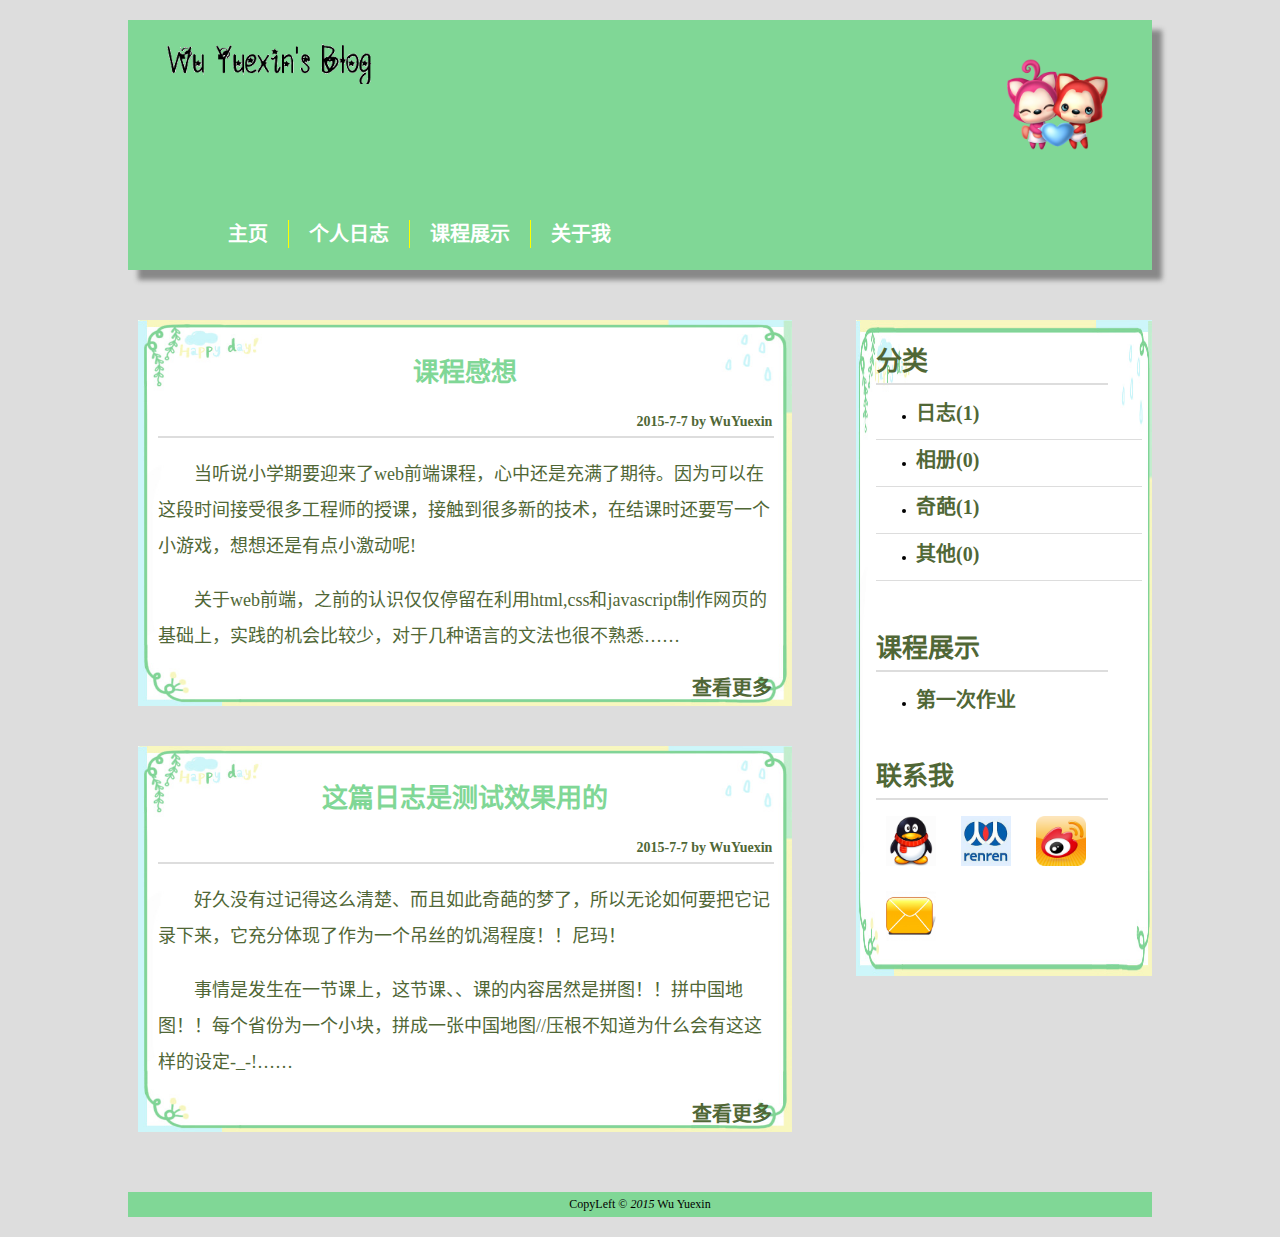
<file: index.html>
﻿<!doctype html>
<html lang="zh-CN">
<head>
	<meta http-equiv="content-type" content="text/html;charset=UTF-8"/>
	<link rel="stylesheet" type="text/css" href="css/style.css" />
</head>

<body>
	<div id = "header">
	<div id="menu">
　　　<ul>
　　　　<li><a href="index.html">主页</a></li>
　　　　<li class="menuDiv"></li>
　　　　<li><a href="notebook.html">个人日志</a></li>
　　　　<li class="menuDiv"></li>
　　　　<li><a href="presentation.html">课程展示</a></li>
　　　　<li class="menuDiv"></li>
　　　　<li><a href="aboutme.html">关于我</a></li>
　　　</ul>
　　</div>
	<div id = "img1"><img src = "img/34.png" width="10%"/> </div>
	<div id = "img2"><img src = "img/name.png" width="70%"/> </div>
	</div>
	<div id = "PageBody">
		<div id = "MainBody">
			<div id = "Passage">
				<p class = "Passagetitle">
					<a href = "blog1.html"> 课程感想 </a>
				</p>
				<div class = "PassageData"> 2015-7-7 by WuYuexin</div>
				<hr width = 100% align = "left" size = 2px color = "#dddddd" />
				<p class = "PassageMain"> 当听说小学期要迎来了web前端课程，心中还是充满了期待。因为可以在这段时间接受很多工程师的授课，接触到很多新的技术，在结课时还要写一个小游戏，想想还是有点小激动呢!</p>
				<p class = "PassageMain">关于web前端，之前的认识仅仅停留在利用html,css和javascript制作网页的基础上，实践的机会比较少，对于几种语言的文法也很不熟悉……</p>
				<div class = "PassageLink"> <a href = "blog1.html"> 查看更多 </a> </div>
			</div>
			<div id = "Passage">
				<p class = "Passagetitle">
					<a href = "blog2.html"> 这篇日志是测试效果用的 </a>
				</p>
				<div class = "PassageData"> 2015-7-7 by WuYuexin</div>
				<hr width = 100% align = "left" size = 2px color = "#dddddd" />
				<p class = "PassageMain"> 好久没有过记得这么清楚、而且如此奇葩的梦了，所以无论如何要把它记录下来，它充分体现了作为一个吊丝的饥渴程度！！尼玛！</p>
				<p class = "PassageMain">事情是发生在一节课上，这节课、、课的内容居然是拼图！！拼中国地图！！每个省份为一个小块，拼成一张中国地图//压根不知道为什么会有这这样的设定-_-!……</p>
				<div class = "PassageLink"> <a href = "blog2.html"> 查看更多 </a> </div>
			</div>
		</div>
		<div id = "SideBar">
			<span class = "SideFont"> 分类 </span>
			<hr width = 90% align = "left" size = 2px color = "#dddddd"/>
			<ul>
			<li><a href = "rizhi.html">日志(1)</a></li>
	　　　　<li class="menuDiv1"></li>
			<li><a href = "kongbai.html">相册(0)</a></li>
	　　　　<li class="menuDiv1"></li>
			<li><a href = "qipa.html">奇葩(1)</a></li>
	　　　　<li class="menuDiv1"></li>
			<li><a href = "kongbai.html">其他(0)</a></li>
	　　　　<li class="menuDiv1"></li>
			</ul>
			<br/>
			<br/>
			<span class = "SideFont">课程展示 </span>
			<hr width = 90% align = "left" size = 2px color = "#dddddd"/>
			<ul>
			<li><a href = "index.html">第一次作业</a></li>
			</ul>
			<br/>
			<br/>
			<span class = "SideFont"> 联系我 </span>
			<br/>
			<hr width = 90% align = "left" size = 2px color = "#dddddd"/>
			<a href = "tencent://message/?uin=364711556&Site=我的网站&Menu=yes" target="_blank"> <img src = "img/qq.jpg" width = "50" height="50"/> </a>
			<a href = "http://www.renren.com/373374999/profile"target="_blank"> <img src = "img/renren.jpg" width = "50" height="50"/> </a>
			<a href = "http://weibo.com/2812449594/profile?topnav=1&wvr=6" target="_blank"> <img src = "img/weibo.jpg" width = "50" height = "50"/> </a> 
			<a href = "mailto:wuyuexin333@gmail.com"target="_blank"> <img src = "img/mail.jpg" width = "50" height = "50"/> </a> 
		</div>
	</div>
	<div id = "footer">
		CopyLeft
		&copy;
		<em id="page-date">2015</em>
		Wu Yuexin
	</div>
</body>
</html>
</file>
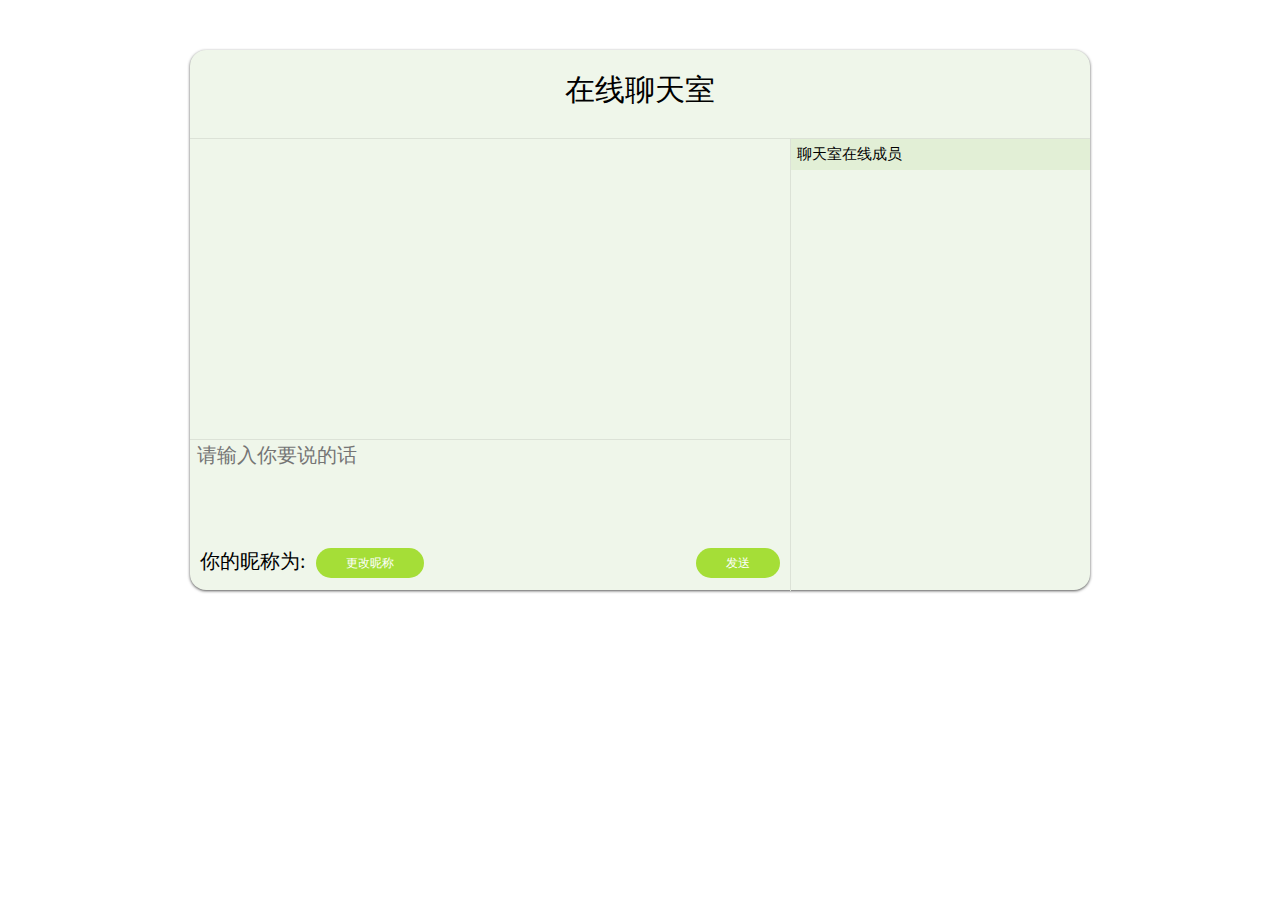
<file: charRoom/index.html>
<!doctype html>
<html>
 <head>
	<meta http-equiv="content-type" content="text/html;charset=UTF-8"/>
	<script src='scripts/firebase.js'></script>
	<script src='scripts/jquery-2.1.4.js'></script>
	<script src='scripts/apprise-1.5.full.js'></script>
	<script src='scripts/main.js'></script>
	<link rel='stylesheet' type='text/css' href='css/style.css'>
	<link rel='stylesheet' type='text/css' href='css/button-all.css'>
	<link rel='stylesheet' type='text/css' href='css/apprise.css'>
</head>
<body>
	<div id = "chatRoom">
		<div id = "header"> <p> 在线聊天室 </p></div>
		<div id = 'main'>
			<div id='messagesDiv'>
				<div id = 'messageBox'></div>
				<textarea id = 'inputMessage' placeholder ='请输入你要说的话'></textarea>
				<div id = 'buttonBox'>
					  <div class = 'nickname'>你的昵称为:</div> <div class = 'nickname nickWait'></div>
					  <a id = "button1" class="button button-action button-pill button-small" onclick ="changeNickName()">更改昵称</a>
					  <a id = "button2" class="button button-action button-pill button-small" onclick="sendMessage()">发送</a>
				</div>
			</div>
			<div id='userList'>
				<div id = 'userTitle'>聊天室在线成员</div>
			</div>
		</div>
	</div>
	<script>

	</script>
</body>

</html>
</file>
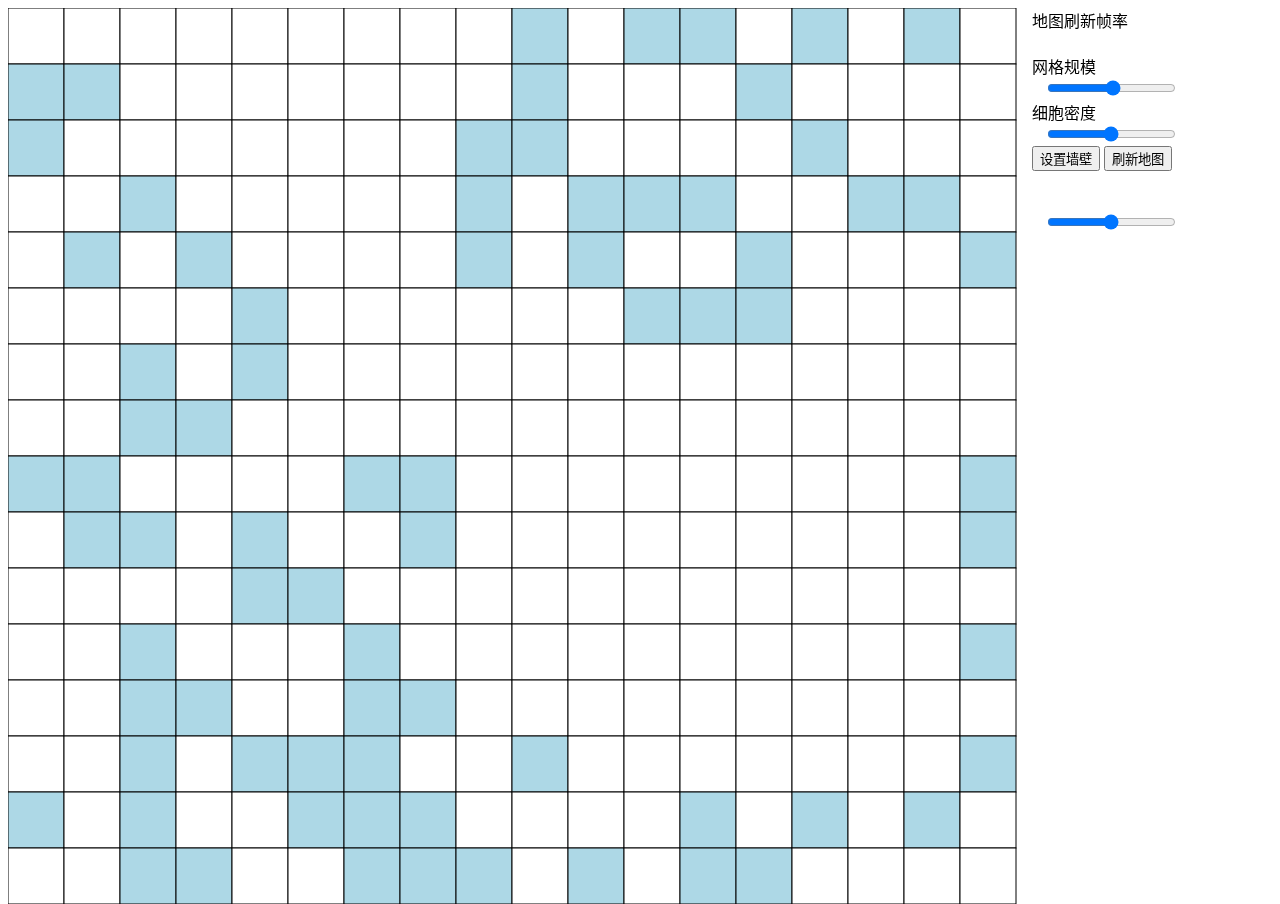
<file: gamOfLife2/index.html>
<!doctype html>
<html lang="zh-CN">
<head>
	<meta http-equiv="content-type" content="text/html;charset=UTF-8"/>
	<link rel="stylesheet" type="text/css" href="style/style.css" />
</head>
	
<body>
	<div id="divCanvas">
		<canvas id="drawRec"></canvas>
	</div>
	<div class = "explainText">
		地图刷新帧率
	</div>
	<input type="range" id = "speedRange" min = "1" value = "50" max = "100"> </input>
	<div class = "explainText">
		网格规模
	</div>
	<input type="range" id = "sizeRange" min = "10" step = "2"> </input>
	<div class = "explainText">
		细胞密度
	</div>
	<input type="range" id = "cellRange" value = "50"> </input><br/>

	<input type="button" value="设置墙壁" id = "setWall"></input>
	<input type="button" value="刷新地图" id = "refreshMap"></input>
	<script src="scripts/gameOfLive.js"> </script>
</body>
</file>
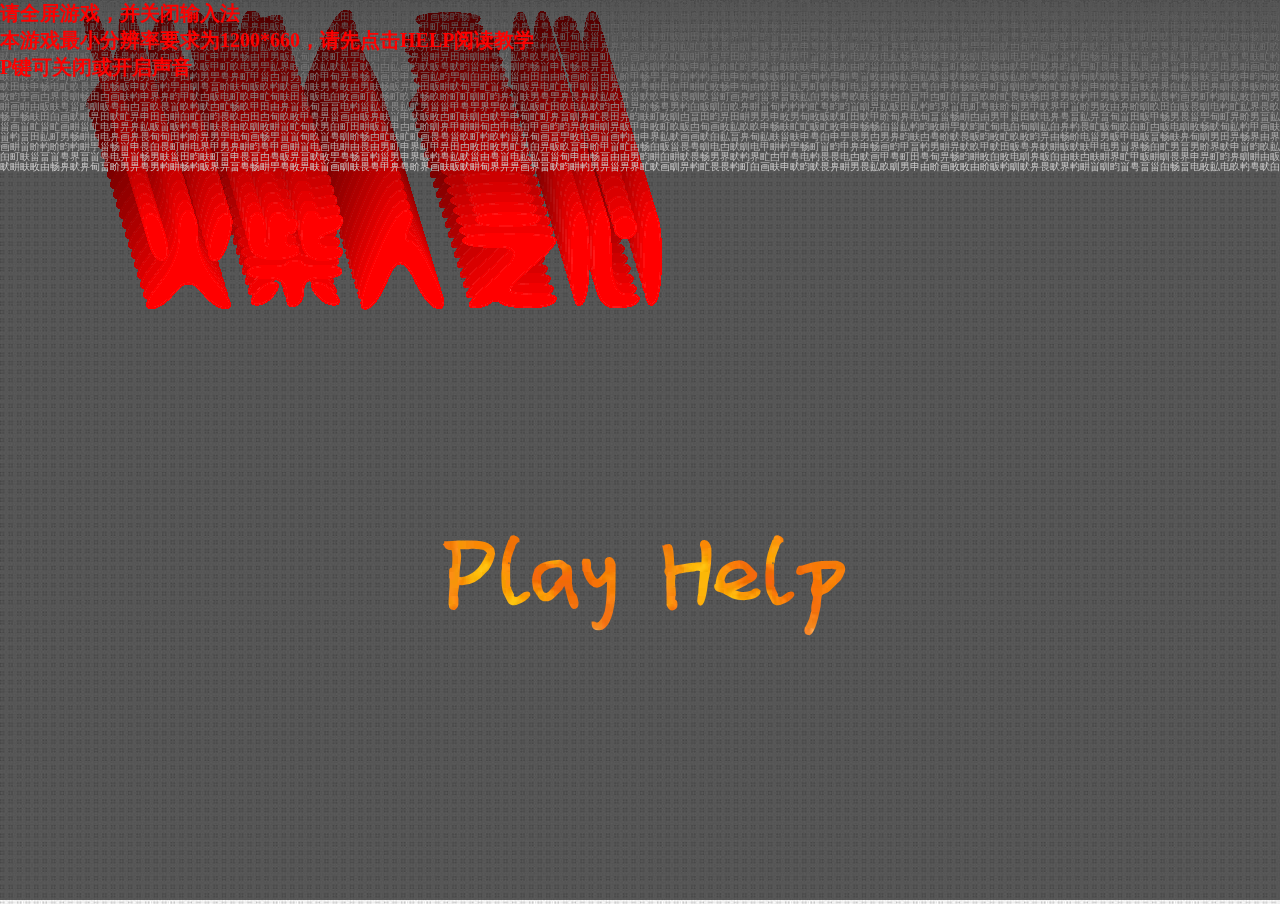
<file: hom/index.html>
<!DOCTYPE html>
<head>
<meta http-equiv="Content-Type" content="text/html; charset=utf-8" />
<link rel='stylesheet' type='text/css' href='css/style.css'>
<script src='scripts/load.js'></script>
<title>火柴人之心·HOM</title>
</head>
<body>




<div class = "start">

<canvas id="q"></canvas>
<div class = "play" style = "left:0;" onclick = play()> <p>Play</p></div>
<div class = "help" style = "left:0;" onclick = help()> <p>Help</p></div>
<div id = "tip">请全屏游戏，并关闭输入法</br>本游戏最小分辨率要求为1200*660，请先点击HELP阅读教学</br>P键可关闭或开启声音</div>
</div>


<div class = "beijinggushi">
<span style="position:absolute;left:50%;top:50%">
<span id="doot"></span>
<div class = "skip" onclick = skip() >SKIP>></div>
</span>
</div>


<div class = "canvas" style="margin:0 auto; width : 100%; height:100%; top:0; position:relative; display:none">
<canvas id="myCanvas" width = "1200" height="600" style="margin:0 auto; display:block; overflow:none" >
</canvas>
	<div id = "status_bar">
		<div id = "status_1">
			<div id = "name">
				<div id = "hero">HERO:</div>
				<div id = "string">Player</div>
			</div>
			<div id = "level_ad">
				<div id = "level">Speed:50(+20)</div>
				<div id = "ad">AD:200(+100)</div>
			</div>
			<div id = "hp_buff">
				<div id = "hp">HP:3000/2000</div>
				<div id = "buff">level: 1 (3000/4000)</div>
			</div>
			<div id = "q_skill">
				<div id = "bigq">Q:</div>
				<div id = "q_cd">10</div>
			</div>
			<div id = "w_skill">
				<div id = "bigw">W:</div>
				<div id = "w_cd">16</div>
			</div>
			<div id = "e_skill">
				<div id = "bige">E:</div>
				<div id = "e_cd">30</div>
			</div>
			<div id = "Killsoider">
				<div id = "kkk1">Kill Soldiers: 530</div>
				<div id = "kkk2">Kill Heroes: 230</div>
			</div>
		</div>
	</div>
</div>

<div id = "replaybutton" onclick = overtoreplay()>
重新开始

</div>

<audio src="mp3/fight_back.mp3" id = "fight_back" preload = "auto" loop = "loop" volume = "0.2">
您的浏览器不支持 audio 标签。</audio>
<audio src="mp3/beijing.mp3" id = "beijing" preload = "auto" loop = "loop">
您的浏览器不支持 audio 标签。</audio>
<audio src="mp3/start.mp3" id = "start" preload = "auto" loop = "loop">
您的浏览器不支持 audio 标签。</audio>
<audio src="mp3/fighter_w.mp3" id = "fighter_w" preload = "auto" >
您的浏览器不支持 audio 标签。</audio>
<audio src="mp3/fighter_e.mp3" id = "fighter_e" preload = "auto" >
您的浏览器不支持 audio 标签。</audio>
<audio src="mp3/fighter_a.mp3" id = "fighter_a" preload = "auto" >
您的浏览器不支持 audio 标签。</audio>
<audio src="mp3/click.mp3" id = "click" preload = "auto" >
您的浏览器不支持 audio 标签。</audio>
<audio src="mp3/fighter_q.mp3" id = "fighter_q" preload = "auto">
您的浏览器不支持 audio 标签。</audio>

<script src='scripts/jquery-2.1.4.js'></script>

<SCRIPT language = javascript src="scripts/01.js"></script>

<script src='scripts/painting.js'></script>

</body>
</html>
</file>
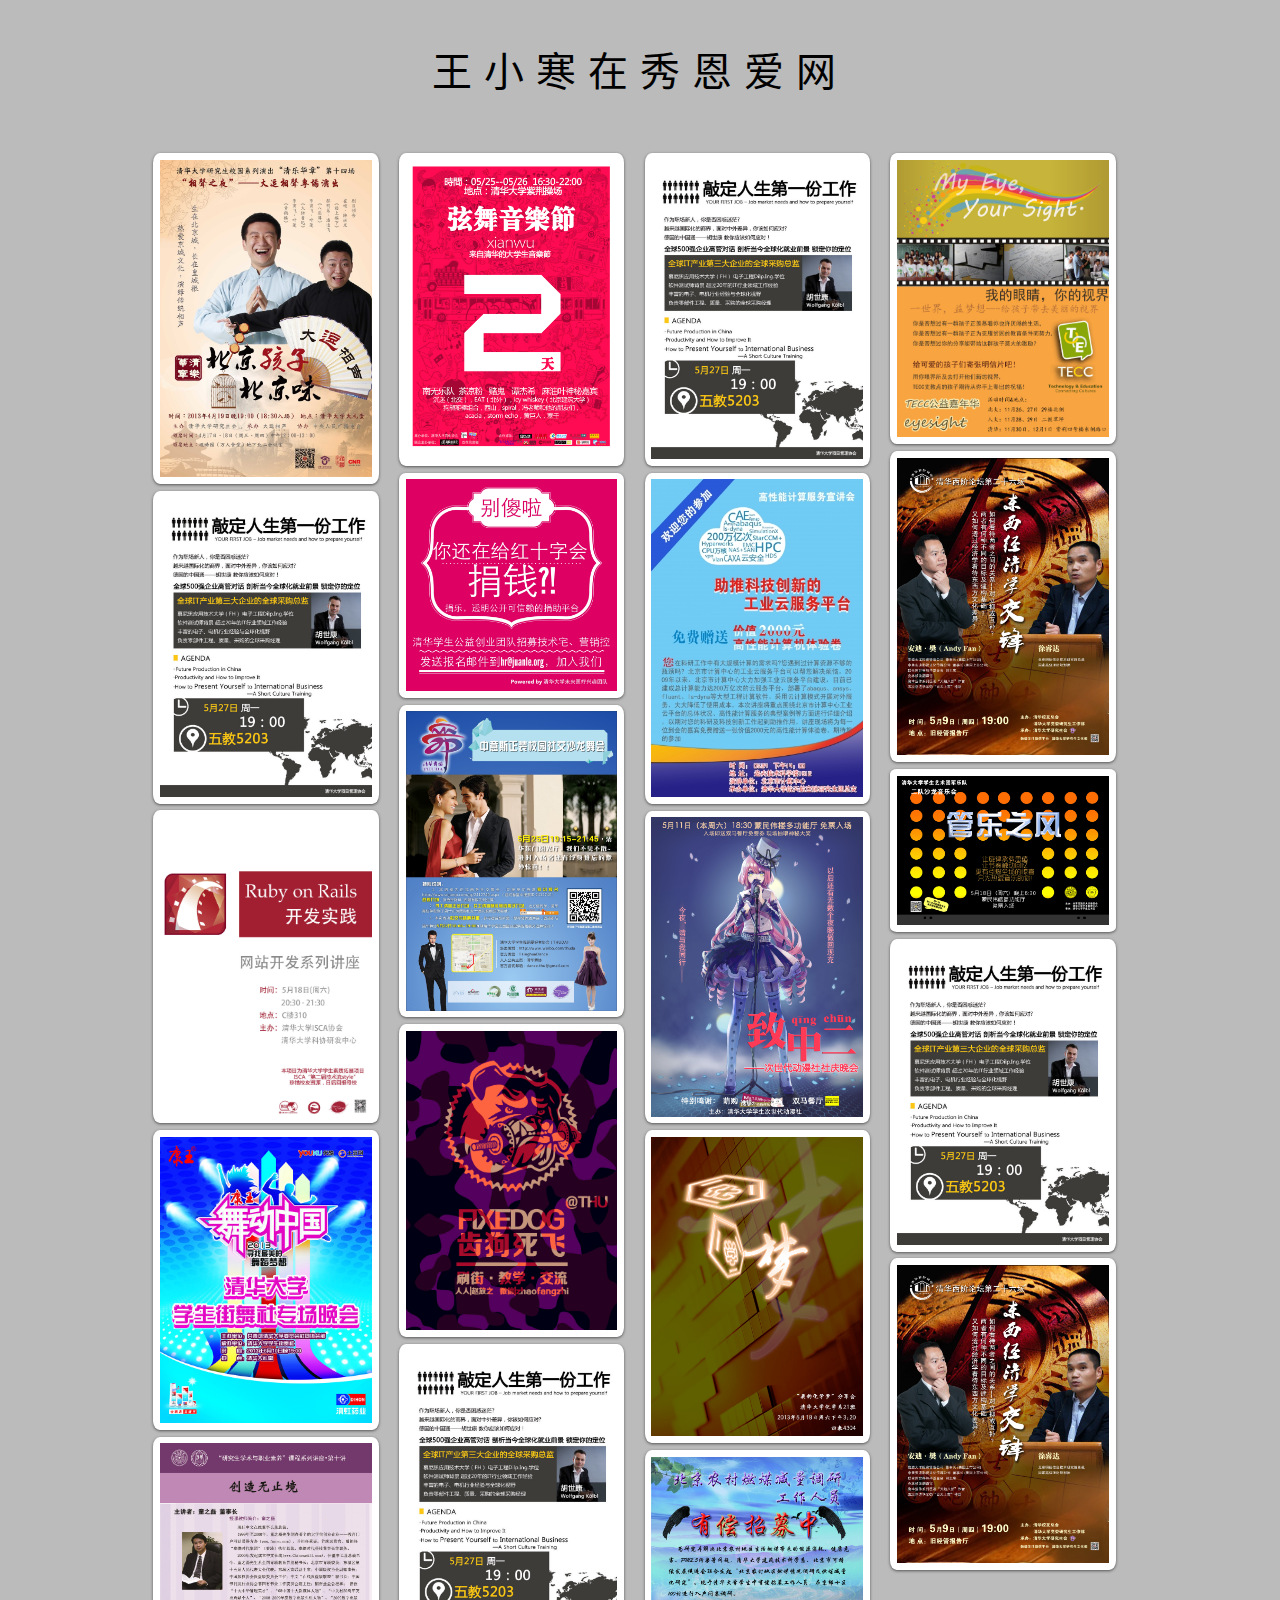
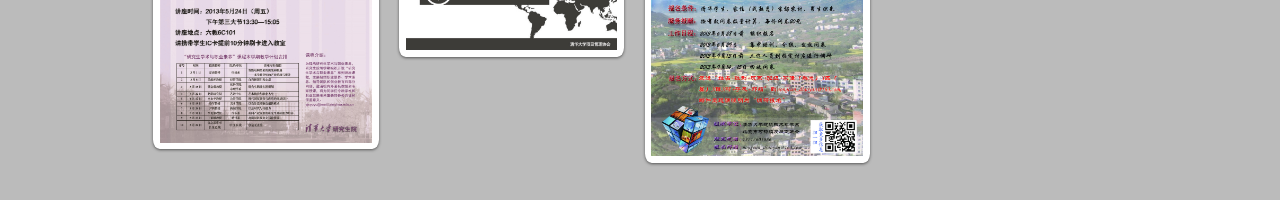
<file: pics-waterfall/index.html>
<!doctype html>
<html lang="zh-CN">
<head>
	<title> 王小寒在秀恩爱网 </title>
	<meta http-equiv="content-type" content="text/html;charset=UTF-8"/>
	<link rel="stylesheet" type="text/css" href="css/style.css" />
	<script src = "script/main.js"> </script>
	<script src = "script/test2.1.2.1.js"> </script>
</head>

<body>
	<div id = "header">
		王小寒在秀恩爱网
	</div>
	<div id = "main">
		<div class = "list" id = "div1">
		</div>
		<div class = "list" id = "div2">
		</div>
		<div class = "list" id = "div3">
		</div>
		<div class = "list" id = "div4">
		</div>
	</div>
	<div id = "shadow"></div>
	<div id = "AllPre"> 
	<div id = "PlaceBigPicture"> <img id = "BigPic" /> </div>
	<div id = "PlaceComment"><h1>评论</h1> <div id = "CommentBlock"></div></div>
	</div>
	
</body>
<script>
	var img = new Image();
	img.src = "images/loading.gif";
	img.onload = function(){
	myAfaxFunction();
	var pp = createObject();
	pp.init({RightDown:true});
	}
</script>
</html>
</file>
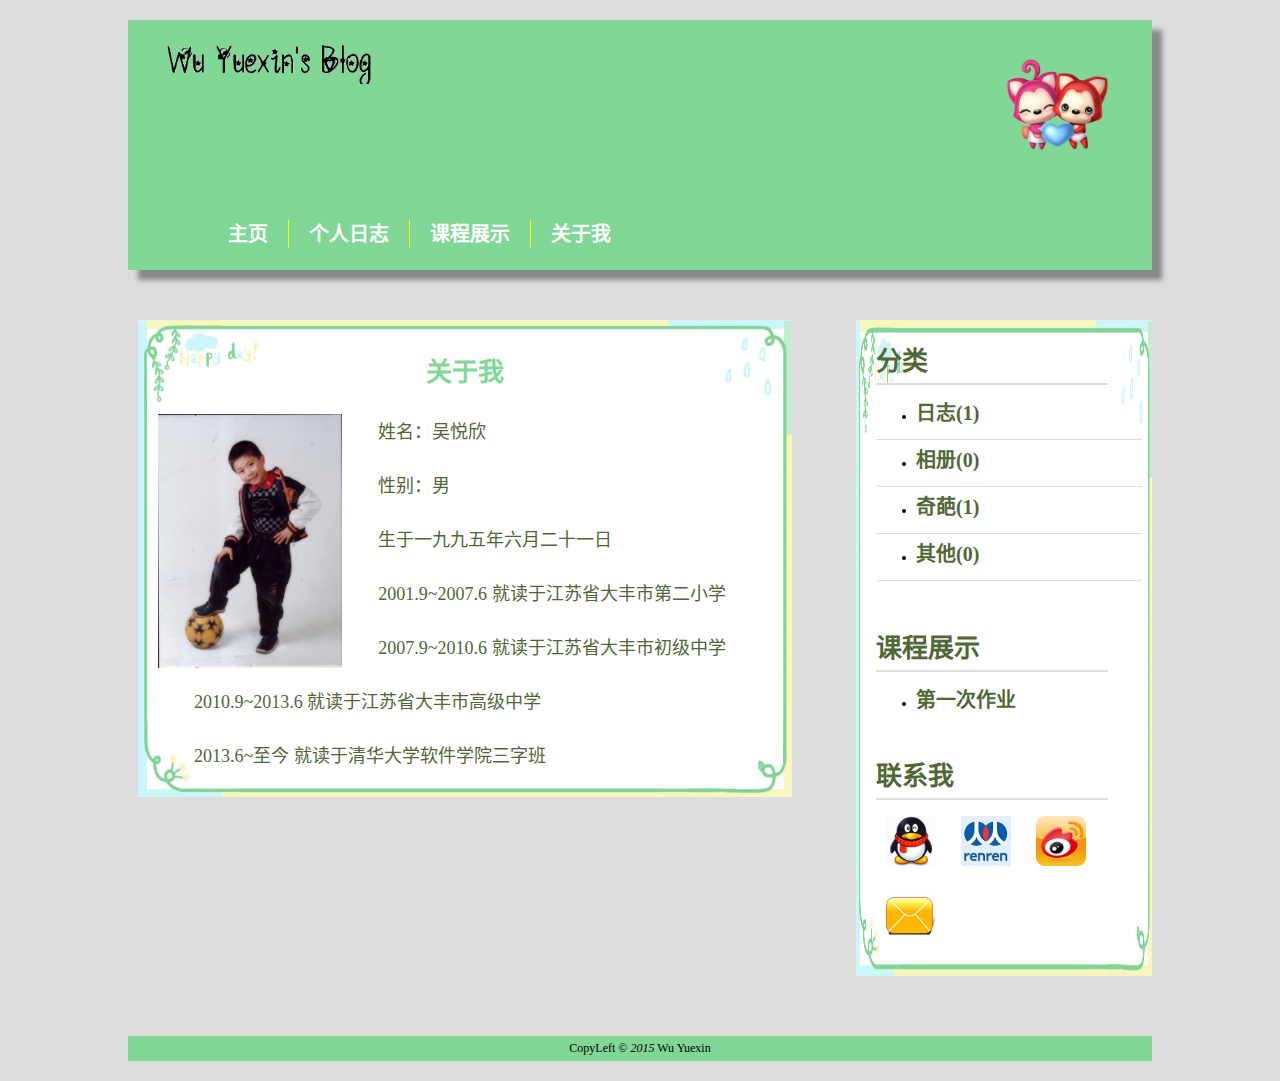
<file: aboutme.html>
﻿<!doctype html>
<html lang="zh-CN">
<head>
	<meta http-equiv="Content-Type" content="text/html; charset=UTF-8" />
	<link rel="stylesheet" type="text/css" href="css/style.css" />
</head>

<body>
	<div id = "header">
	<div id="menu">
　　　<ul>
　　　　<li><a href="index.html">主页</a></li>
　　　　<li class="menuDiv"></li>
　　　　<li><a href="notebook.html">个人日志</a></li>
　　　　<li class="menuDiv"></li>
　　　　<li><a href="presentation.html">课程展示</a></li>
　　　　<li class="menuDiv"></li>
　　　　<li><a href="aboutme.html">关于我</a></li>
　　　</ul>
　　</div>
	<div id = "img1"><img src = "img/34.png" width="10%"/> </div>
	<div id = "img2"><img src = "img/name.png" width="70%"/> </div>
	</div>
	<div id = "PageBody">
		<div id = "MainBody">
			<div id = "Passage">
				<p class = "Passagetitle">
					关于我
				</p>
				<img src = "img/me.jpg" width="30%" align = "left"/>
				<p class = "PassageMain"> 姓名：吴悦欣 </p>
				<p class = "PassageMain"> 性别：男 </p>
				<p class = "PassageMain"> 生于一九九五年六月二十一日 </p>
				<p class = "PassageMain"> 2001.9~2007.6 就读于江苏省大丰市第二小学 </p>
				<p class = "PassageMain"> 2007.9~2010.6 就读于江苏省大丰市初级中学 </p>
				<p class = "PassageMain"> 2010.9~2013.6 就读于江苏省大丰市高级中学 </p>
				<p class = "PassageMain"> 2013.6~至今 就读于清华大学软件学院三字班 </p>
				
			</div>
		</div>
		<div id = "SideBar">
			<span class = "SideFont"> 分类 </span>
			<hr width = 90% align = "left" size = 2px color = "#dddddd"/>
			<ul>
			<li><a href = "rizhi.html">日志(1)</a></li>
	　　　　<li class="menuDiv1"></li>
			<li><a href = "kongbai.html">相册(0)</a></li>
	　　　　<li class="menuDiv1"></li>
			<li><a href = "qipa.html">奇葩(1)</a></li>
	　　　　<li class="menuDiv1"></li>
			<li><a href = "kongbai.html">其他(0)</a></li>
	　　　　<li class="menuDiv1"></li>
			</ul>
			<br/>
			<br/>
			<span class = "SideFont">课程展示 </span>
			<hr width = 90% align = "left" size = 2px color = "#dddddd"/>
			<ul>
			<li><a href = "index.html">第一次作业</a></li>
			</ul>
			<br/>
			<br/>
			<span class = "SideFont"> 联系我 </span>
			<br/>
			<hr width = 90% align = "left" size = 2px color = "#dddddd"/>
			<a href = "tencent://message/?uin=364711556&Site=我的网站&Menu=yes" target="_blank"> <img src = "img/qq.jpg" width = "50" height="50"/> </a>
			<a href = "http://www.renren.com/373374999/profile"target="_blank"> <img src = "img/renren.jpg" width = "50" height="50"/> </a>
			<a href = "http://weibo.com/2812449594/profile?topnav=1&wvr=6" target="_blank"> <img src = "img/weibo.jpg" width = "50" height = "50"/> </a> 
			<a href = "mailto:wuyuexin333@gmail.com"target="_blank"> <img src = "img/mail.jpg" width = "50" height = "50"/> </a> 
		</div>
	</div>
	<div id = "footer">
		CopyLeft
		&copy;
		<em id="page-date">2015</em>
		Wu Yuexin
	</div>
</body>
</html>
</file>
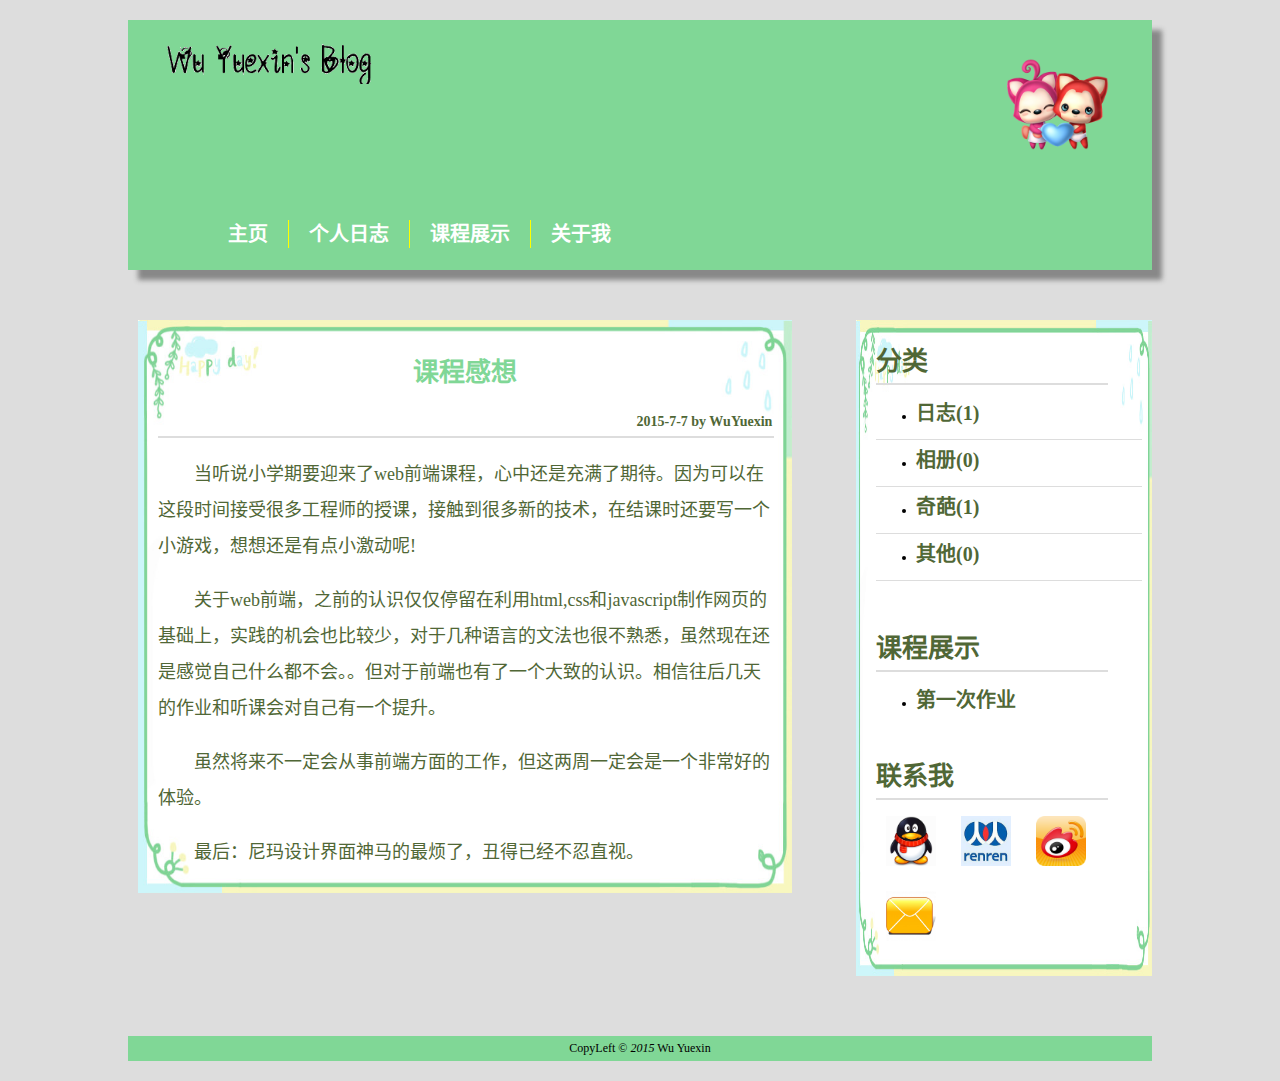
<file: blog1.html>
﻿<!doctype html>
<html lang="zh-CN">
<head>
	<meta http-equiv="Content-Type" content="text/html; charset=UTF-8" />
	<link rel="stylesheet" type="text/css" href="css/style.css" />
</head>

<body>
	<div id = "header">
	<div id="menu">
　　　<ul>
　　　　<li><a href="index.html">主页</a></li>
　　　　<li class="menuDiv"></li>
　　　　<li><a href="notebook.html">个人日志</a></li>
　　　　<li class="menuDiv"></li>
　　　　<li><a href="presentation.html">课程展示</a></li>
　　　　<li class="menuDiv"></li>
　　　　<li><a href="aboutme.html">关于我</a></li>
　　　</ul>
　　</div>
	<div id = "img1"><img src = "img/34.png" width="10%"/> </div>
	<div id = "img2"><img src = "img/name.png" width="70%"/> </div>
	</div>
	<div id = "PageBody">
		<div id = "MainBody">
			<div id = "Passage">
				<p class = "Passagetitle">
					<a href = "blog1.html"> 课程感想 </a>
				</p>
				<div class = "PassageData"> 2015-7-7 by WuYuexin</div>
				<hr width = 100% align = "left" size = 2px color = "#dddddd" />
				<p class = "PassageMain"> 当听说小学期要迎来了web前端课程，心中还是充满了期待。因为可以在这段时间接受很多工程师的授课，接触到很多新的技术，在结课时还要写一个小游戏，想想还是有点小激动呢!</p>
				<p class = "PassageMain">关于web前端，之前的认识仅仅停留在利用html,css和javascript制作网页的基础上，实践的机会也比较少，对于几种语言的文法也很不熟悉，虽然现在还是感觉自己什么都不会。。但对于前端也有了一个大致的认识。相信往后几天的作业和听课会对自己有一个提升。</p>
				<p class = "PassageMain">虽然将来不一定会从事前端方面的工作，但这两周一定会是一个非常好的体验。</p>
				<p class = "PassageMain">最后：尼玛设计界面神马的最烦了，丑得已经不忍直视。</p>
			</div>
		</div>
		<div id = "SideBar">
			<span class = "SideFont"> 分类 </span>
			<hr width = 90% align = "left" size = 2px color = "#dddddd"/>
			<ul>
			<li><a href = "rizhi.html">日志(1)</a></li>
	　　　　<li class="menuDiv1"></li>
			<li><a href = "kongbai.html">相册(0)</a></li>
	　　　　<li class="menuDiv1"></li>
			<li><a href = "qipa.html">奇葩(1)</a></li>
	　　　　<li class="menuDiv1"></li>
			<li><a href = "kongbai.html">其他(0)</a></li>
	　　　　<li class="menuDiv1"></li>
			</ul>
			<br/>
			<br/>
			<span class = "SideFont">课程展示 </span>
			<hr width = 90% align = "left" size = 2px color = "#dddddd"/>
			<ul>
			<li><a href = "index.html">第一次作业</a></li>
			</ul>
			<br/>
			<br/>
			<span class = "SideFont"> 联系我 </span>
			<br/>
			<hr width = 90% align = "left" size = 2px color = "#dddddd"/>
			<a href = "tencent://message/?uin=364711556&Site=我的网站&Menu=yes" target="_blank"> <img src = "img/qq.jpg" width = "50" height="50"/> </a>
			<a href = "http://www.renren.com/373374999/profile"target="_blank"> <img src = "img/renren.jpg" width = "50" height="50"/> </a>
			<a href = "http://weibo.com/2812449594/profile?topnav=1&wvr=6" target="_blank"> <img src = "img/weibo.jpg" width = "50" height = "50"/> </a> 
			<a href = "mailto:wuyuexin333@gmail.com"target="_blank"> <img src = "img/mail.jpg" width = "50" height = "50"/> </a> 
		</div>
	</div>
	<div id = "footer">
		CopyLeft
		&copy;
		<em id="page-date">2015</em>
		Wu Yuexin
	</div>
</body>
</html>
</file>
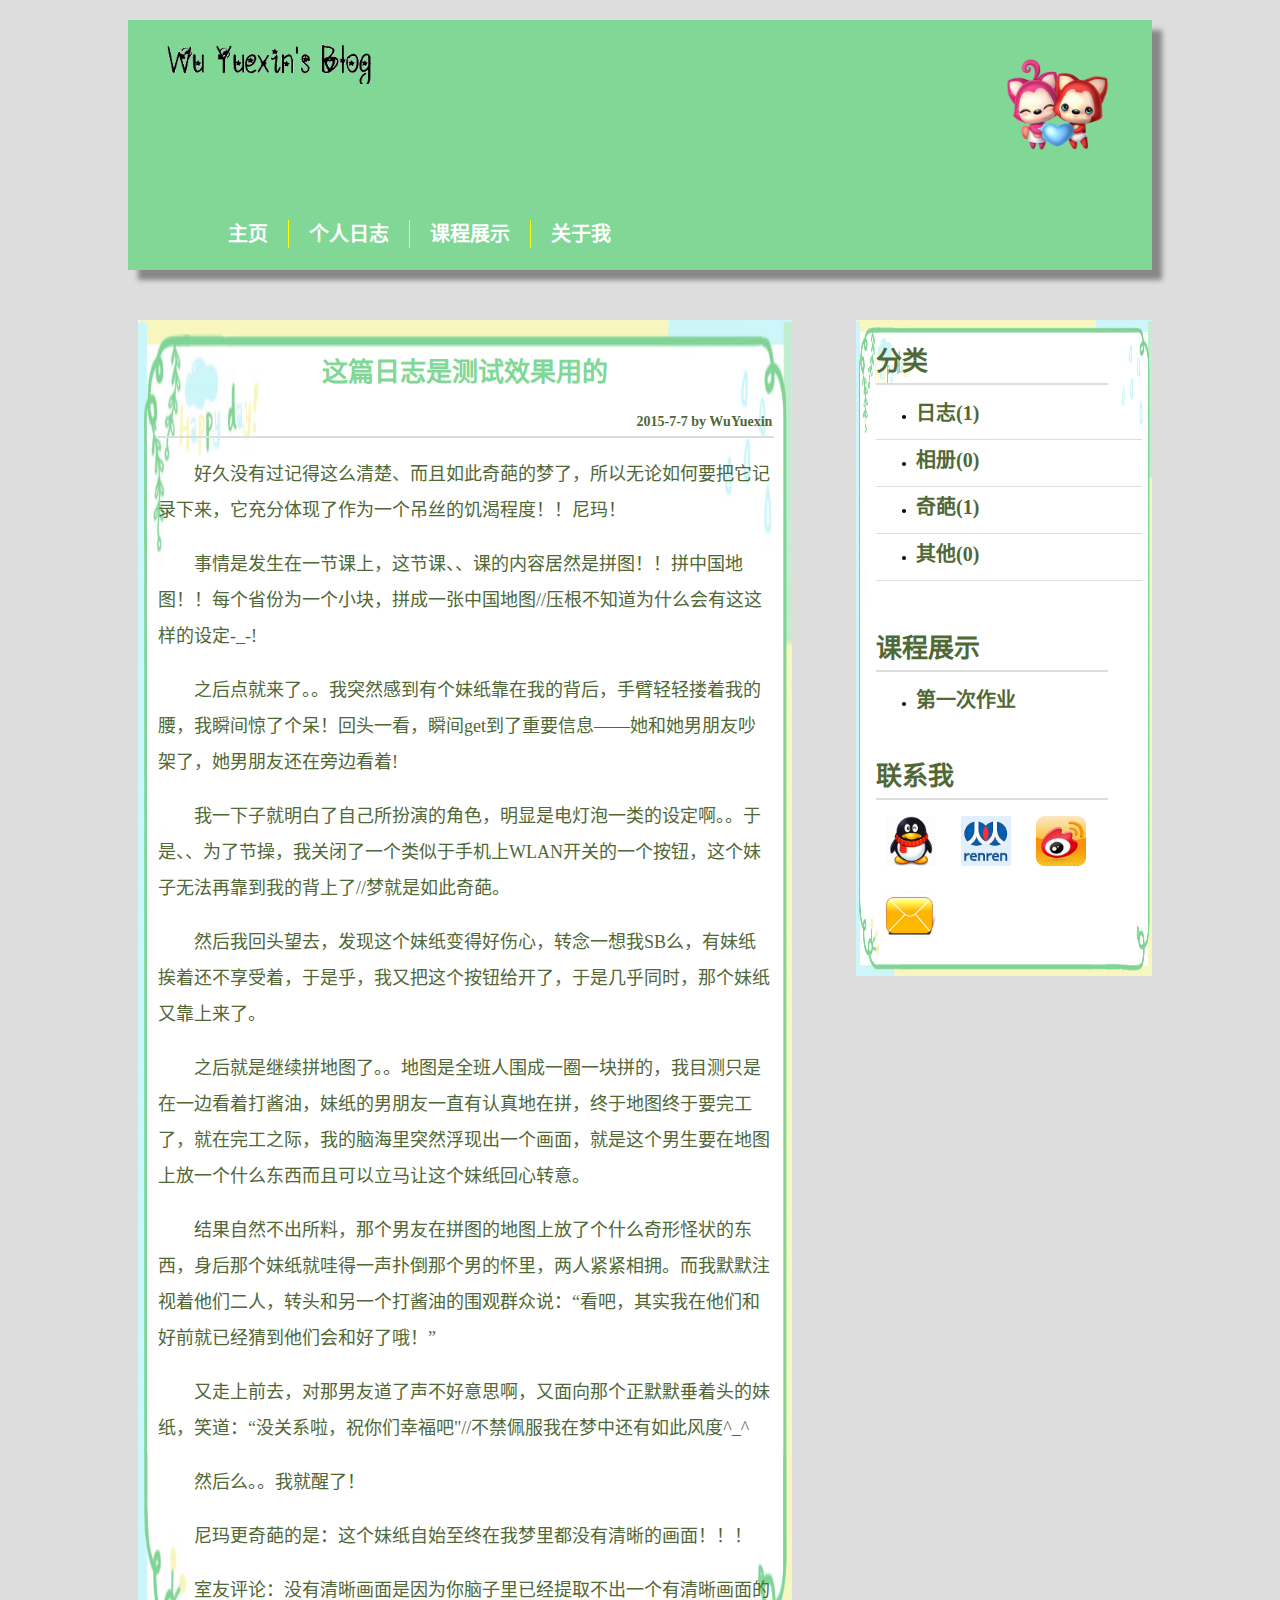
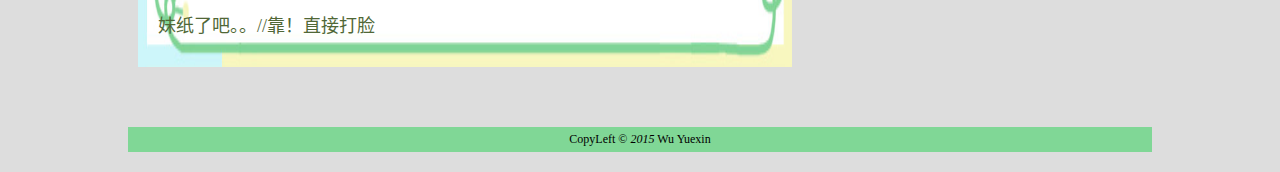
<file: blog2.html>
﻿<!doctype html>
<html lang="zh-CN">
<head>
	<meta http-equiv="Content-Type" content="text/html; charset=UTF-8" />
	<link rel="stylesheet" type="text/css" href="css/style.css" />
</head>

<body>
	<div id = "header">
	<div id="menu">
　　　<ul>
　　　　<li><a href="index.html">主页</a></li>
　　　　<li class="menuDiv"></li>
　　　　<li><a href="notebook.html">个人日志</a></li>
　　　　<li class="menuDiv"></li>
　　　　<li><a href="presentation.html">课程展示</a></li>
　　　　<li class="menuDiv"></li>
　　　　<li><a href="aboutme.html">关于我</a></li>
　　　</ul>
　　</div>
	<div id = "img1"><img src = "img/34.png" width="10%"/> </div>
	<div id = "img2"><img src = "img/name.png" width="70%"/> </div>
	</div>
	<div id = "PageBody">
		<div id = "MainBody">
			<div id = "Passage">
				<p class = "Passagetitle">
					<a href = "blog2.html"> 这篇日志是测试效果用的 </a>
				</p>
				<div class = "PassageData"> 2015-7-7 by WuYuexin</div>
				<hr width = 100% align = "left" size = 2px color = "#dddddd" />
				<p class = "PassageMain"> 好久没有过记得这么清楚、而且如此奇葩的梦了，所以无论如何要把它记录下来，它充分体现了作为一个吊丝的饥渴程度！！尼玛！</p>
				<p class = "PassageMain">事情是发生在一节课上，这节课、、课的内容居然是拼图！！拼中国地图！！每个省份为一个小块，拼成一张中国地图//压根不知道为什么会有这这样的设定-_-!</p>
				<p class = "PassageMain">之后点就来了。。我突然感到有个妹纸靠在我的背后，手臂轻轻搂着我的腰，我瞬间惊了个呆！回头一看，瞬间get到了重要信息——她和她男朋友吵架了，她男朋友还在旁边看着!</p>
				<p class = "PassageMain">我一下子就明白了自己所扮演的角色，明显是电灯泡一类的设定啊。。于是、、为了节操，我关闭了一个类似于手机上WLAN开关的一个按钮，这个妹子无法再靠到我的背上了//梦就是如此奇葩。</p>
				<p class = "PassageMain"> 然后我回头望去，发现这个妹纸变得好伤心，转念一想我SB么，有妹纸挨着还不享受着，于是乎，我又把这个按钮给开了，于是几乎同时，那个妹纸又靠上来了。</p>
				<p class = "PassageMain"> 之后就是继续拼地图了。。地图是全班人围成一圈一块拼的，我目测只是在一边看着打酱油，妹纸的男朋友一直有认真地在拼，终于地图终于要完工了，就在完工之际，我的脑海里突然浮现出一个画面，就是这个男生要在地图上放一个什么东西而且可以立马让这个妹纸回心转意。</p>
				<p class = "PassageMain"> 结果自然不出所料，那个男友在拼图的地图上放了个什么奇形怪状的东西，身后那个妹纸就哇得一声扑倒那个男的怀里，两人紧紧相拥。而我默默注视着他们二人，转头和另一个打酱油的围观群众说：“看吧，其实我在他们和好前就已经猜到他们会和好了哦！”</p>
				<p class = "PassageMain"> 又走上前去，对那男友道了声不好意思啊，又面向那个正默默垂着头的妹纸，笑道：“没关系啦，祝你们幸福吧"//不禁佩服我在梦中还有如此风度^_^</p>
				<p class = "PassageMain"> 然后么。。我就醒了！</p>
				<p class = "PassageMain"> 尼玛更奇葩的是：这个妹纸自始至终在我梦里都没有清晰的画面！！！</p>
				<p class = "PassageMain"> 室友评论：没有清晰画面是因为你脑子里已经提取不出一个有清晰画面的妹纸了吧。。//靠！直接打脸</p>
			</div>
		</div>
		<div id = "SideBar">
			<span class = "SideFont"> 分类 </span>
			<hr width = 90% align = "left" size = 2px color = "#dddddd"/>
			<ul>
			<li><a href = "rizhi.html">日志(1)</a></li>
	　　　　<li class="menuDiv1"></li>
			<li><a href = "kongbai.html">相册(0)</a></li>
	　　　　<li class="menuDiv1"></li>
			<li><a href = "qipa.html">奇葩(1)</a></li>
	　　　　<li class="menuDiv1"></li>
			<li><a href = "kongbai.html">其他(0)</a></li>
	　　　　<li class="menuDiv1"></li>
			</ul>
			<br/>
			<br/>
			<span class = "SideFont">课程展示 </span>
			<hr width = 90% align = "left" size = 2px color = "#dddddd"/>
			<ul>
			<li><a href = "index.html">第一次作业</a></li>
			</ul>
			<br/>
			<br/>
			<span class = "SideFont"> 联系我 </span>
			<br/>
			<hr width = 90% align = "left" size = 2px color = "#dddddd"/>
			<a href = "tencent://message/?uin=364711556&Site=我的网站&Menu=yes" target="_blank"> <img src = "img/qq.jpg" width = "50" height="50"/> </a>
			<a href = "http://www.renren.com/373374999/profile"target="_blank"> <img src = "img/renren.jpg" width = "50" height="50"/> </a>
			<a href = "http://weibo.com/2812449594/profile?topnav=1&wvr=6" target="_blank"> <img src = "img/weibo.jpg" width = "50" height = "50"/> </a> 
			<a href = "mailto:wuyuexin333@gmail.com"target="_blank"> <img src = "img/mail.jpg" width = "50" height = "50"/> </a> 
		</div>
	</div>
	<div id = "footer">
		CopyLeft
		&copy;
		<em id="page-date">2015</em>
		Wu Yuexin
	</div>
</body>
</html>
</file>
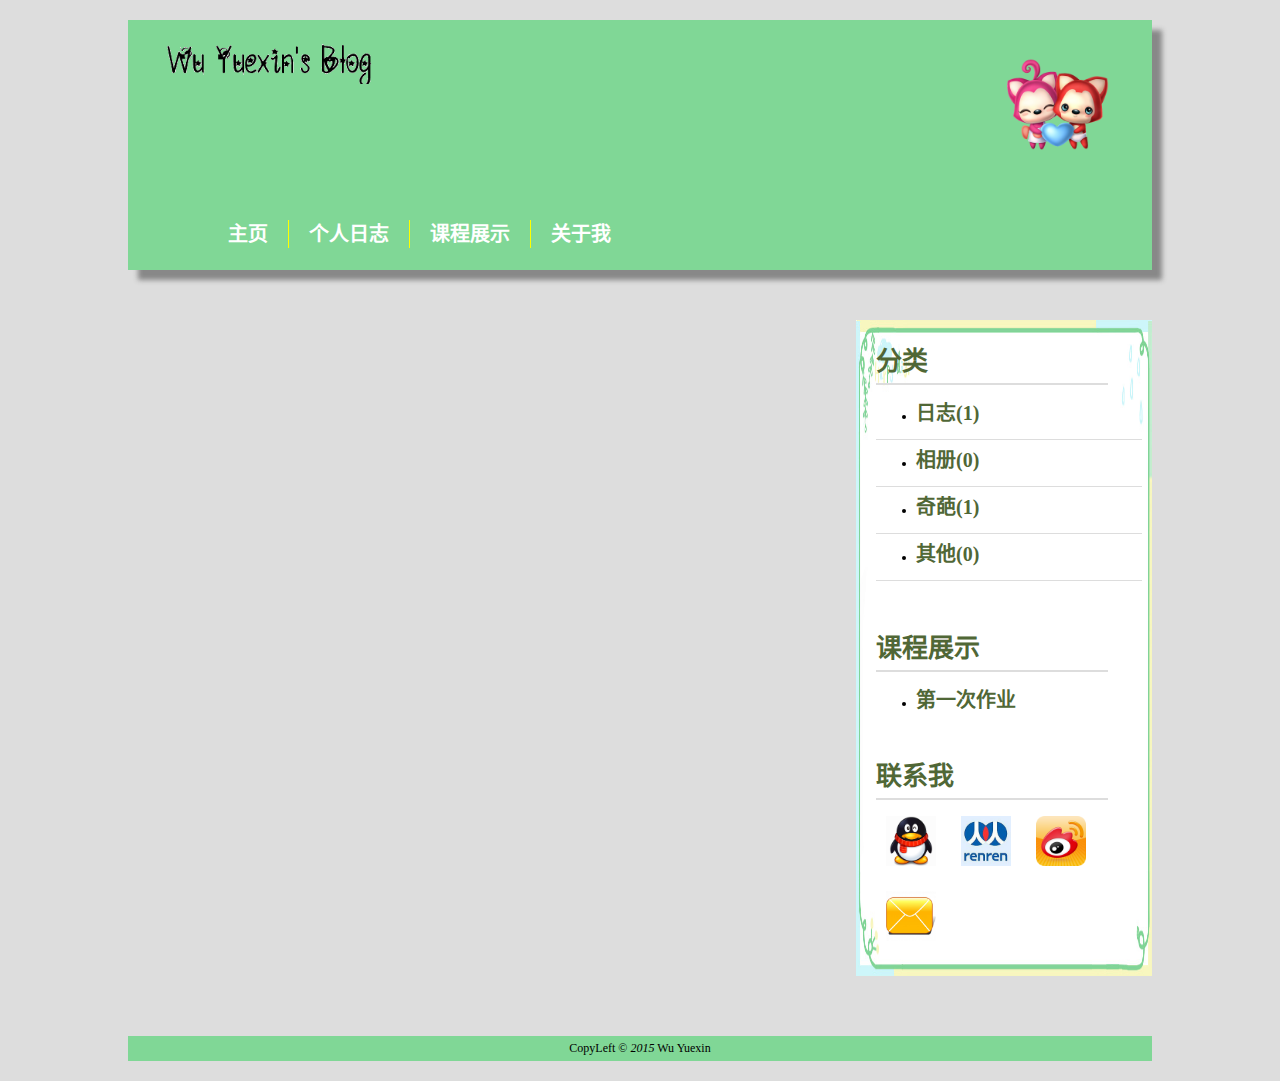
<file: kongbai.html>
﻿<!doctype html>
<html lang="zh-CN">
<head>
	<meta http-equiv="content-type" content="text/html;charset=UTF-8"/>
	<link rel="stylesheet" type="text/css" href="css/style.css" />
</head>

<body>
	<div id = "header">
	<div id="menu">
　　　<ul>
　　　　<li><a href="index.html">主页</a></li>
　　　　<li class="menuDiv"></li>
　　　　<li><a href="notebook.html">个人日志</a></li>
　　　　<li class="menuDiv"></li>
　　　　<li><a href="presentation.html">课程展示</a></li>
　　　　<li class="menuDiv"></li>
　　　　<li><a href="aboutme.html">关于我</a></li>
　　　</ul>
　　</div>
	<div id = "img1"><img src = "img/34.png" width="10%"/> </div>
	<div id = "img2"><img src = "img/name.png" width="70%"/> </div>
	</div>
	<div id = "PageBody">
		<div id = "MainBody">

		</div>
		<div id = "SideBar">
			<span class = "SideFont"> 分类 </span>
			<hr width = 90% align = "left" size = 2px color = "#dddddd"/>
			<ul>
			<li><a href = "rizhi.html">日志(1)</a></li>
	　　　　<li class="menuDiv1"></li>
			<li><a href = "kongbai.html">相册(0)</a></li>
	　　　　<li class="menuDiv1"></li>
			<li><a href = "qipa.html">奇葩(1)</a></li>
	　　　　<li class="menuDiv1"></li>
			<li><a href = "kongbai.html">其他(0)</a></li>
	　　　　<li class="menuDiv1"></li>
			</ul>
			<br/>
			<br/>
			<span class = "SideFont">课程展示 </span>
			<hr width = 90% align = "left" size = 2px color = "#dddddd"/>
			<ul>
			<li><a href = "index.html">第一次作业</a></li>
			</ul>
			<br/>
			<br/>
			<span class = "SideFont"> 联系我 </span>
			<br/>
			<hr width = 90% align = "left" size = 2px color = "#dddddd"/>
			<a href = "tencent://message/?uin=364711556&Site=我的网站&Menu=yes" target="_blank"> <img src = "img/qq.jpg" width = "50" height="50"/> </a>
			<a href = "http://www.renren.com/373374999/profile"target="_blank"> <img src = "img/renren.jpg" width = "50" height="50"/> </a>
			<a href = "http://weibo.com/2812449594/profile?topnav=1&wvr=6" target="_blank"> <img src = "img/weibo.jpg" width = "50" height = "50"/> </a> 
			<a href = "mailto:wuyuexin333@gmail.com"target="_blank"> <img src = "img/mail.jpg" width = "50" height = "50"/> </a> 
		</div>
	</div>
	<div id = "footer">
		CopyLeft
		&copy;
		<em id="page-date">2015</em>
		Wu Yuexin
	</div>
</body>
</html>
</file>
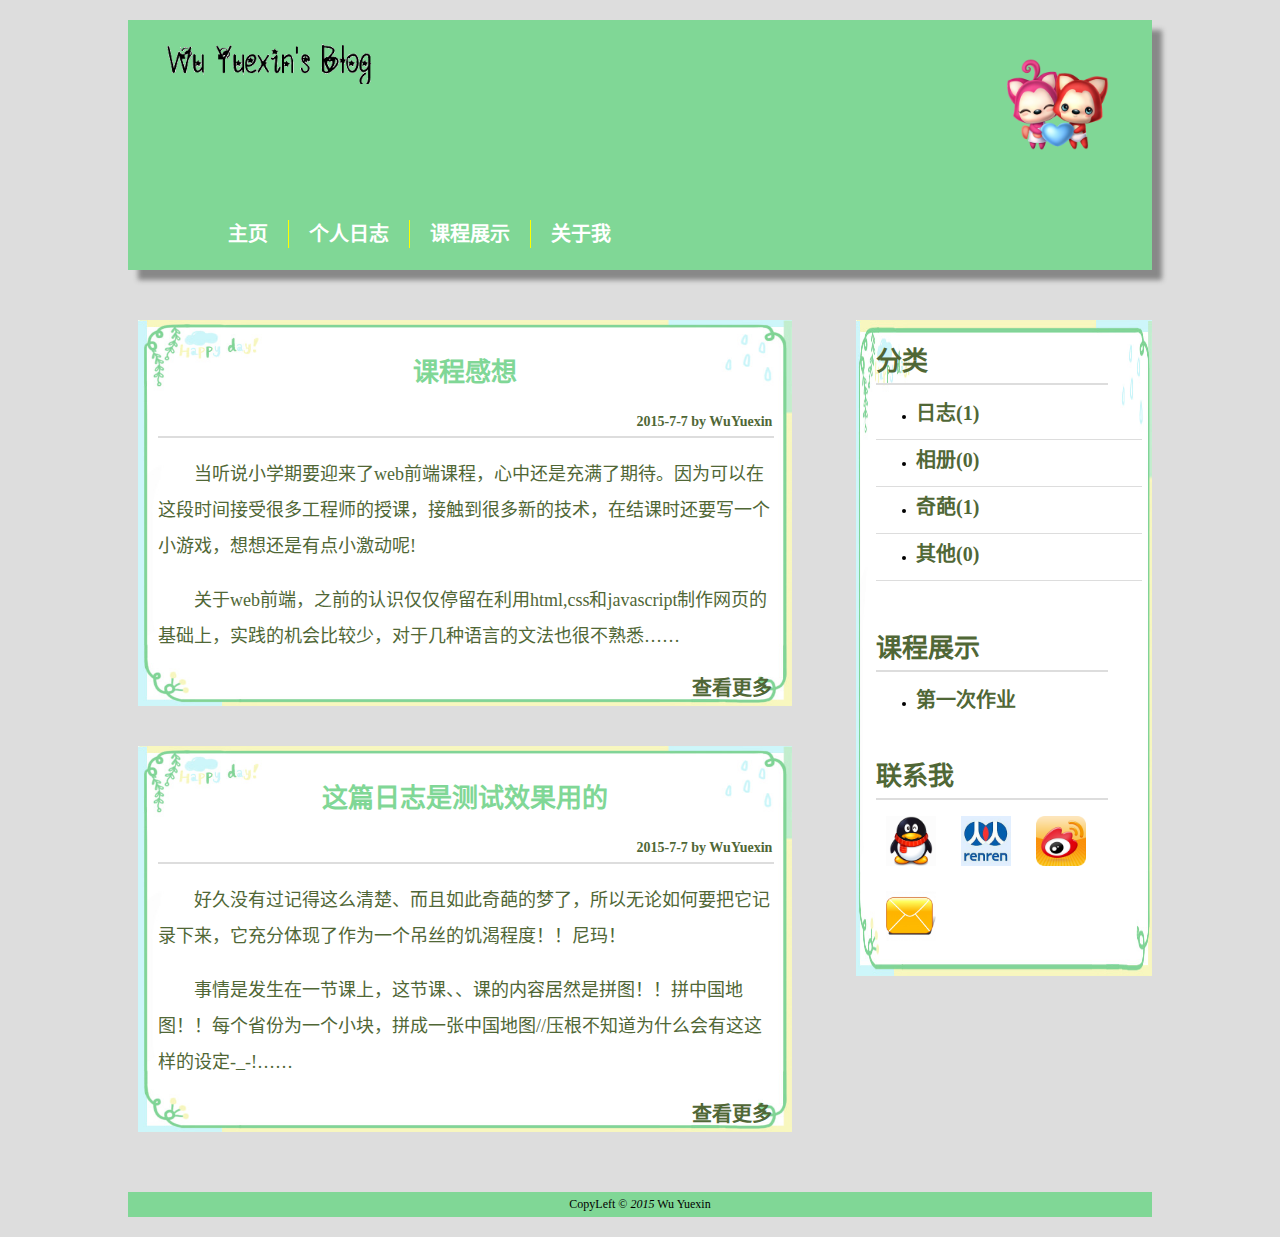
<file: notebook.html>
﻿<!doctype html>
<html lang="zh-CN">
<head>
	<meta http-equiv="Content-Type" content="text/html; charset=UTF-8" />
	<link rel="stylesheet" type="text/css" href="css/style.css" />
</head>

<body>
	<div id = "header">
	<div id="menu">
　　　<ul>
　　　　<li><a href="index.html">主页</a></li>
　　　　<li class="menuDiv"></li>
　　　　<li><a href="notebook.html">个人日志</a></li>
　　　　<li class="menuDiv"></li>
　　　　<li><a href="presentation.html">课程展示</a></li>
　　　　<li class="menuDiv"></li>
　　　　<li><a href="aboutme.html">关于我</a></li>
　　　</ul>
　　</div>
	<div id = "img1"><img src = "img/34.png" width="10%"/> </div>
	<div id = "img2"><img src = "img/name.png" width="70%"/> </div>
	</div>
	<div id = "PageBody">
		<div id = "MainBody">
			<div id = "Passage">
				<p class = "Passagetitle">
					<a href = "blog1.html"> 课程感想 </a>
				</p>
				<div class = "PassageData"> 2015-7-7 by WuYuexin</div>
				<hr width = 100% align = "left" size = 2px color = "#dddddd" />
				<p class = "PassageMain"> 当听说小学期要迎来了web前端课程，心中还是充满了期待。因为可以在这段时间接受很多工程师的授课，接触到很多新的技术，在结课时还要写一个小游戏，想想还是有点小激动呢!</p>
				<p class = "PassageMain">关于web前端，之前的认识仅仅停留在利用html,css和javascript制作网页的基础上，实践的机会比较少，对于几种语言的文法也很不熟悉……</p>
				<div class = "PassageLink"> <a href = "blog1.html"> 查看更多 </a> </div>
			</div>
			<div id = "Passage">
				<p class = "Passagetitle">
					<a href = "blog1.html"> 这篇日志是测试效果用的 </a>
				</p>
				<div class = "PassageData"> 2015-7-7 by WuYuexin</div>
				<hr width = 100% align = "left" size = 2px color = "#dddddd" />
				<p class = "PassageMain"> 好久没有过记得这么清楚、而且如此奇葩的梦了，所以无论如何要把它记录下来，它充分体现了作为一个吊丝的饥渴程度！！尼玛！</p>
				<p class = "PassageMain">事情是发生在一节课上，这节课、、课的内容居然是拼图！！拼中国地图！！每个省份为一个小块，拼成一张中国地图//压根不知道为什么会有这这样的设定-_-!……</p>
				<div class = "PassageLink"> <a href = "blog2.html"> 查看更多 </a> </div>
			</div>
		</div>
		<div id = "SideBar">
			<span class = "SideFont"> 分类 </span>
			<hr width = 90% align = "left" size = 2px color = "#dddddd"/>
			<ul>
			<li><a href = "rizhi.html">日志(1)</a></li>
	　　　　<li class="menuDiv1"></li>
			<li><a href = "kongbai.html">相册(0)</a></li>
	　　　　<li class="menuDiv1"></li>
			<li><a href = "qipa.html">奇葩(1)</a></li>
	　　　　<li class="menuDiv1"></li>
			<li><a href = "kongbai.html">其他(0)</a></li>
	　　　　<li class="menuDiv1"></li>
			</ul>
			<br/>
			<br/>
			<span class = "SideFont">课程展示 </span>
			<hr width = 90% align = "left" size = 2px color = "#dddddd"/>
			<ul>
			<li><a href = "index.html">第一次作业</a></li>
			</ul>
			<br/>
			<br/>
			<span class = "SideFont"> 联系我 </span>
			<br/>
			<hr width = 90% align = "left" size = 2px color = "#dddddd"/>
			<a href = "tencent://message/?uin=364711556&Site=我的网站&Menu=yes" target="_blank"> <img src = "img/qq.jpg" width = "50" height="50"/> </a>
			<a href = "http://www.renren.com/373374999/profile"target="_blank"> <img src = "img/renren.jpg" width = "50" height="50"/> </a>
			<a href = "http://weibo.com/2812449594/profile?topnav=1&wvr=6" target="_blank"> <img src = "img/weibo.jpg" width = "50" height = "50"/> </a> 
			<a href = "mailto:wuyuexin333@gmail.com"target="_blank"> <img src = "img/mail.jpg" width = "50" height = "50"/> </a> 
		</div>
	</div>
	<div id = "footer">
		CopyLeft
		&copy;
		<em id="page-date">2015</em>
		Wu Yuexin
	</div>
</body>
</html>
</file>
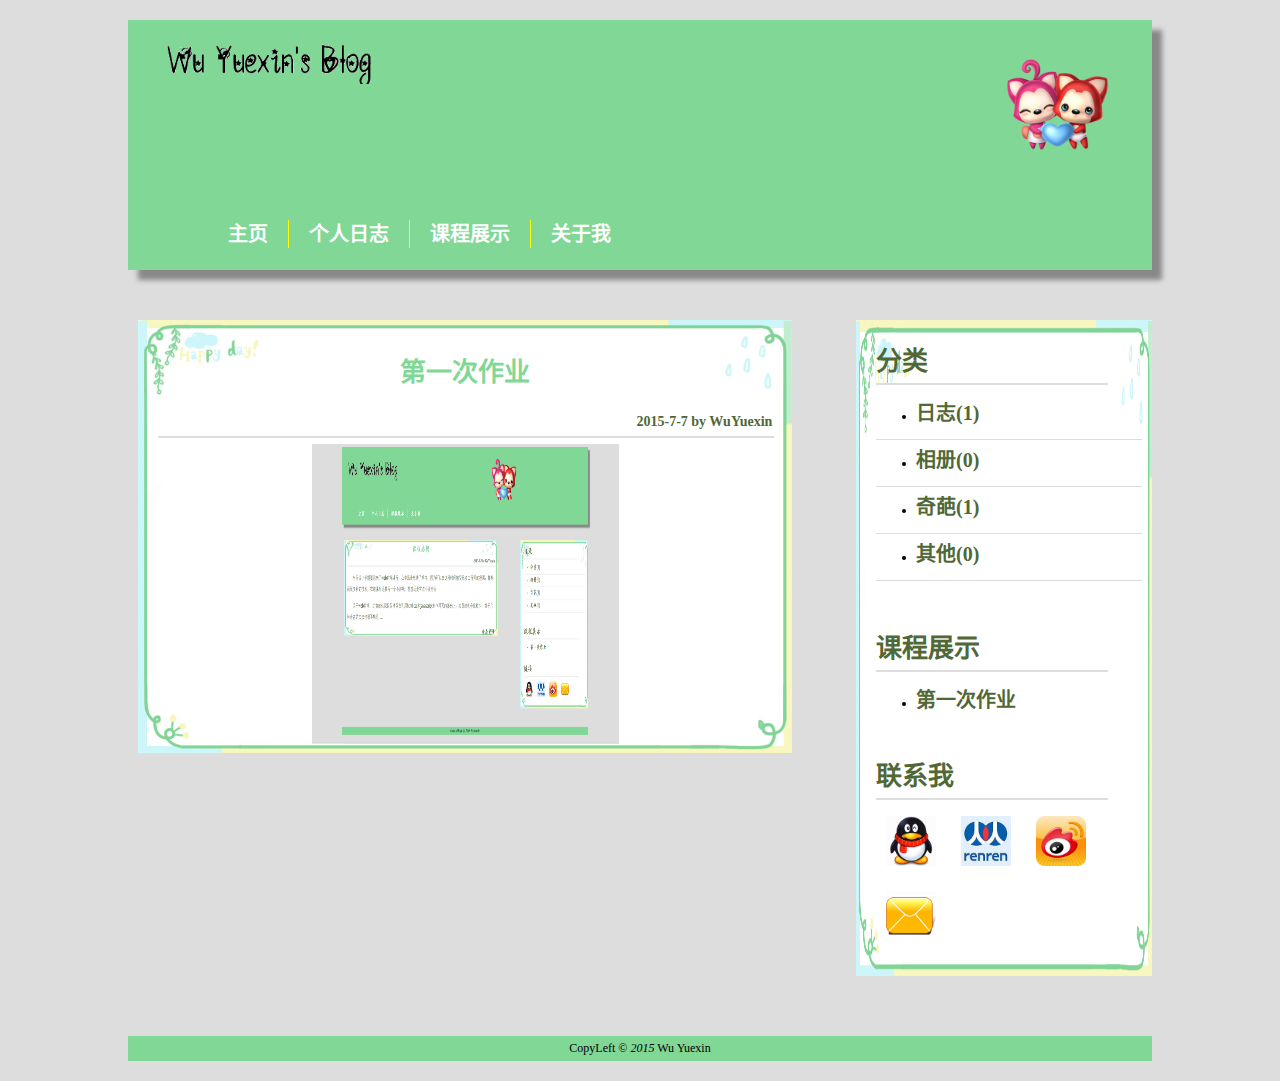
<file: presentation.html>
<!doctype html>
<html lang="zh-CN">
<head>
	<meta http-equiv="Content-Type" content="text/html; charset=UTF-8" />
	<link rel="stylesheet" type="text/css" href="css/style.css" />
</head>

<body>
	<div id = "header">
	<div id="menu">
　　　<ul>
　　　　<li><a href="index.html">主页</a></li>
　　　　<li class="menuDiv"></li>
　　　　<li><a href="notebook.html">个人日志</a></li>
　　　　<li class="menuDiv"></li>
　　　　<li><a href="presentation.html">课程展示</a></li>
　　　　<li class="menuDiv"></li>
　　　　<li><a href="aboutme.html">关于我</a></li>
　　　</ul>
　　</div>
	<div id = "img1"><img src = "img/34.png" width="10%"/> </div>
	<div id = "img2"><img src = "img/name.png" width="70%"/> </div>
	</div>
	<div id = "PageBody">
		<div id = "MainBody">
			<div id = "Passage">
				<p class = "Passagetitle">
					<a href = "index.html"> 第一次作业 </a>
				</p>
				<div class = "PassageData"> 2015-7-7 by WuYuexin</div>
				<hr width = 100% align = "left" size = 2px color = "#dddddd" />
				<img src = "img\pic1.png" width = "50%" height = "300"/>
			</div>
		</div>
		<div id = "SideBar">
			<span class = "SideFont"> 分类 </span>
			<hr width = 90% align = "left" size = 2px color = "#dddddd"/>
			<ul>
			<li><a href = "rizhi.html">日志(1)</a></li>
	　　　　<li class="menuDiv1"></li>
			<li><a href = "kongbai.html">相册(0)</a></li>
	　　　　<li class="menuDiv1"></li>
			<li><a href = "qipa.html">奇葩(1)</a></li>
	　　　　<li class="menuDiv1"></li>
			<li><a href = "kongbai.html">其他(0)</a></li>
	　　　　<li class="menuDiv1"></li>
			</ul>
			<br/>
			<br/>
			<span class = "SideFont">课程展示 </span>
			<hr width = 90% align = "left" size = 2px color = "#dddddd"/>
			<ul>
			<li><a href = "index.html">第一次作业</a></li>
			</ul>
			<br/>
			<br/>
			<span class = "SideFont"> 联系我 </span>
			<br/>
			<hr width = 90% align = "left" size = 2px color = "#dddddd"/>
			<a href = "tencent://message/?uin=364711556&Site=我的网站&Menu=yes" target="_blank"> <img src = "img/qq.jpg" width = "50" height="50"/> </a>
			<a href = "http://www.renren.com/373374999/profile"target="_blank"> <img src = "img/renren.jpg" width = "50" height="50"/> </a>
			<a href = "http://weibo.com/2812449594/profile?topnav=1&wvr=6" target="_blank"> <img src = "img/weibo.jpg" width = "50" height = "50"/> </a> 
			<a href = "mailto:wuyuexin333@gmail.com"target="_blank"> <img src = "img/mail.jpg" width = "50" height = "50"/> </a> 
		</div>
	</div>
	<div id = "footer">
		CopyLeft
		&copy;
		<em id="page-date">2015</em>
		Wu Yuexin
	</div>
</body>
</html>
</file>
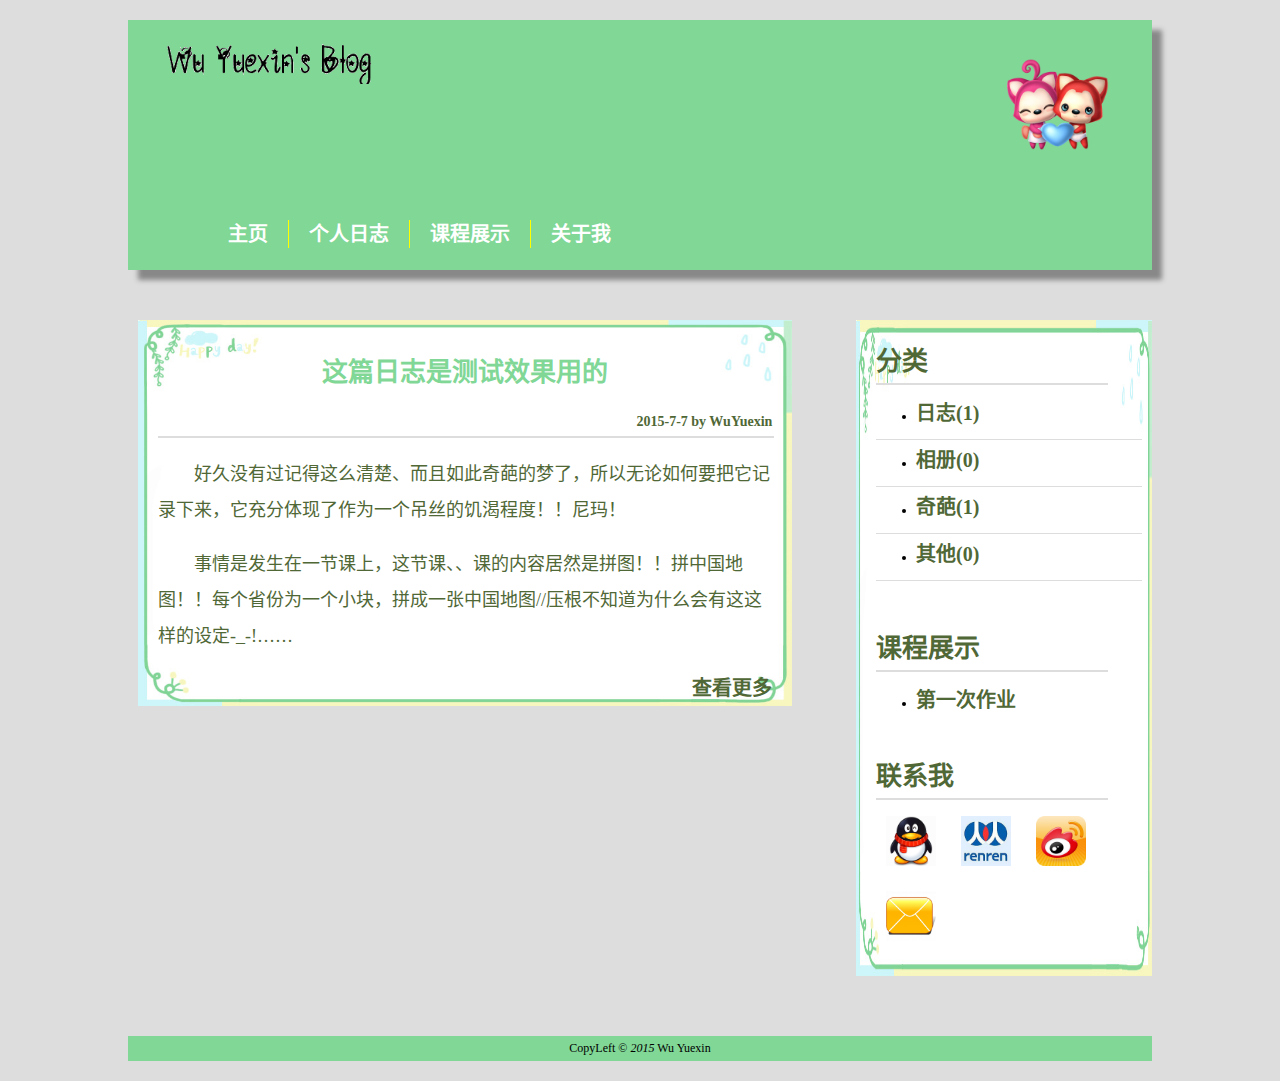
<file: qipa.html>
﻿<!doctype html>
<html lang="zh-CN">
<head>
	<meta http-equiv="content-type" content="text/html;charset=UTF-8"/>
	<link rel="stylesheet" type="text/css" href="css/style.css" />
</head>

<body>
	<div id = "header">
	<div id="menu">
　　　<ul>
　　　　<li><a href="index.html">主页</a></li>
　　　　<li class="menuDiv"></li>
　　　　<li><a href="notebook.html">个人日志</a></li>
　　　　<li class="menuDiv"></li>
　　　　<li><a href="presentation.html">课程展示</a></li>
　　　　<li class="menuDiv"></li>
　　　　<li><a href="aboutme.html">关于我</a></li>
　　　</ul>
　　</div>
	<div id = "img1"><img src = "img/34.png" width="10%"/> </div>
	<div id = "img2"><img src = "img/name.png" width="70%"/> </div>
	</div>
	<div id = "PageBody">
		<div id = "MainBody">

			<div id = "Passage">
				<p class = "Passagetitle">
					<a href = "blog2.html"> 这篇日志是测试效果用的 </a>
				</p>
				<div class = "PassageData"> 2015-7-7 by WuYuexin</div>
				<hr width = 100% align = "left" size = 2px color = "#dddddd" />
				<p class = "PassageMain"> 好久没有过记得这么清楚、而且如此奇葩的梦了，所以无论如何要把它记录下来，它充分体现了作为一个吊丝的饥渴程度！！尼玛！</p>
				<p class = "PassageMain">事情是发生在一节课上，这节课、、课的内容居然是拼图！！拼中国地图！！每个省份为一个小块，拼成一张中国地图//压根不知道为什么会有这这样的设定-_-!……</p>
				<div class = "PassageLink"> <a href = "blog2.html"> 查看更多 </a> </div>
			</div>
		</div>
		<div id = "SideBar">
			<span class = "SideFont"> 分类 </span>
			<hr width = 90% align = "left" size = 2px color = "#dddddd"/>
			<ul>
			<li><a href = "rizhi.html">日志(1)</a></li>
	　　　　<li class="menuDiv1"></li>
			<li><a href = "kongbai.html">相册(0)</a></li>
	　　　　<li class="menuDiv1"></li>
			<li><a href = "qipa.html">奇葩(1)</a></li>
	　　　　<li class="menuDiv1"></li>
			<li><a href = "kongbai.html">其他(0)</a></li>
	　　　　<li class="menuDiv1"></li>
			</ul>
			<br/>
			<br/>
			<span class = "SideFont">课程展示 </span>
			<hr width = 90% align = "left" size = 2px color = "#dddddd"/>
			<ul>
			<li><a href = "index.html">第一次作业</a></li>
			</ul>
			<br/>
			<br/>
			<span class = "SideFont"> 联系我 </span>
			<br/>
			<hr width = 90% align = "left" size = 2px color = "#dddddd"/>
			<a href = "tencent://message/?uin=364711556&Site=我的网站&Menu=yes" target="_blank"> <img src = "img/qq.jpg" width = "50" height="50"/> </a>
			<a href = "http://www.renren.com/373374999/profile"target="_blank"> <img src = "img/renren.jpg" width = "50" height="50"/> </a>
			<a href = "http://weibo.com/2812449594/profile?topnav=1&wvr=6" target="_blank"> <img src = "img/weibo.jpg" width = "50" height = "50"/> </a> 
			<a href = "mailto:wuyuexin333@gmail.com"target="_blank"> <img src = "img/mail.jpg" width = "50" height = "50"/> </a> 
		</div>
	</div>
	<div id = "footer">
		CopyLeft
		&copy;
		<em id="page-date">2015</em>
		Wu Yuexin
	</div>
</body>
</html>
</file>
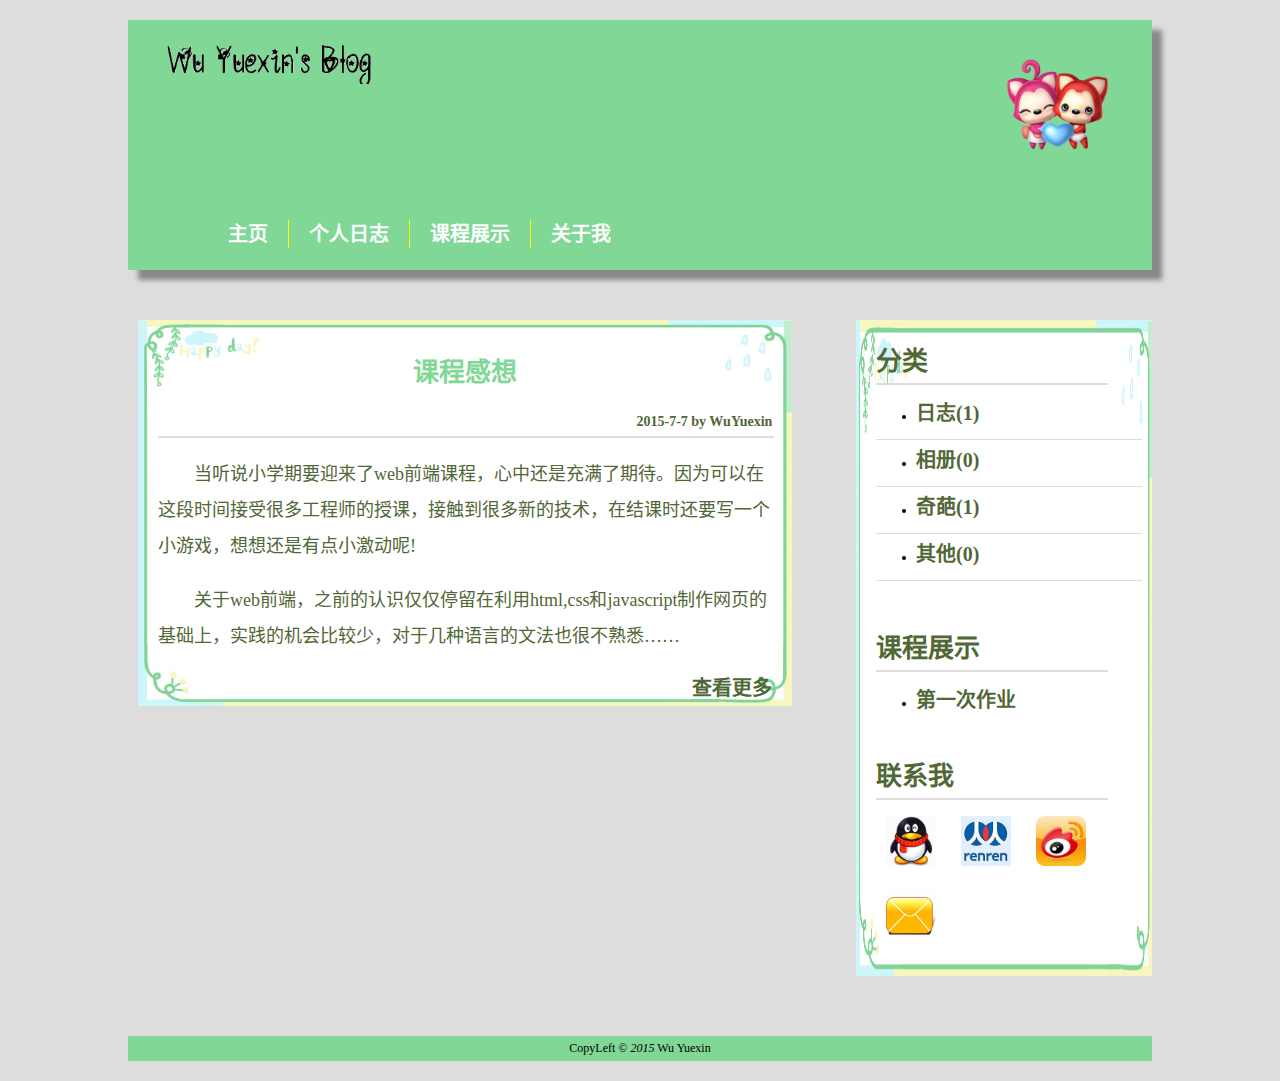
<file: rizhi.html>
﻿<!doctype html>
<html lang="zh-CN">
<head>
	<meta http-equiv="content-type" content="text/html;charset=UTF-8"/>
	<link rel="stylesheet" type="text/css" href="css/style.css" />
</head>

<body>
	<div id = "header">
	<div id="menu">
　　　<ul>
　　　　<li><a href="index.html">主页</a></li>
　　　　<li class="menuDiv"></li>
　　　　<li><a href="notebook.html">个人日志</a></li>
　　　　<li class="menuDiv"></li>
　　　　<li><a href="presentation.html">课程展示</a></li>
　　　　<li class="menuDiv"></li>
　　　　<li><a href="aboutme.html">关于我</a></li>
　　　</ul>
　　</div>
	<div id = "img1"><img src = "img/34.png" width="10%"/> </div>
	<div id = "img2"><img src = "img/name.png" width="70%"/> </div>
	</div>
	<div id = "PageBody">
		<div id = "MainBody">
			<div id = "Passage">
				<p class = "Passagetitle">
					<a href = "blog1.html"> 课程感想 </a>
				</p>
				<div class = "PassageData"> 2015-7-7 by WuYuexin</div>
				<hr width = 100% align = "left" size = 2px color = "#dddddd" />
				<p class = "PassageMain"> 当听说小学期要迎来了web前端课程，心中还是充满了期待。因为可以在这段时间接受很多工程师的授课，接触到很多新的技术，在结课时还要写一个小游戏，想想还是有点小激动呢!</p>
				<p class = "PassageMain">关于web前端，之前的认识仅仅停留在利用html,css和javascript制作网页的基础上，实践的机会比较少，对于几种语言的文法也很不熟悉……</p>
				<div class = "PassageLink"> <a href = "blog1.html"> 查看更多 </a> </div>
			</div>

		</div>
		<div id = "SideBar">
			<span class = "SideFont"> 分类 </span>
			<hr width = 90% align = "left" size = 2px color = "#dddddd"/>
			<ul>
			<li><a href = "rizhi.html">日志(1)</a></li>
	　　　　<li class="menuDiv1"></li>
			<li><a href = "kongbai.html">相册(0)</a></li>
	　　　　<li class="menuDiv1"></li>
			<li><a href = "qipa.html">奇葩(1)</a></li>
	　　　　<li class="menuDiv1"></li>
			<li><a href = "kongbai.html">其他(0)</a></li>
	　　　　<li class="menuDiv1"></li>
			</ul>
			<br/>
			<br/>
			<span class = "SideFont">课程展示 </span>
			<hr width = 90% align = "left" size = 2px color = "#dddddd"/>
			<ul>
			<li><a href = "index.html">第一次作业</a></li>
			</ul>
			<br/>
			<br/>
			<span class = "SideFont"> 联系我 </span>
			<br/>
			<hr width = 90% align = "left" size = 2px color = "#dddddd"/>
			<a href = "tencent://message/?uin=364711556&Site=我的网站&Menu=yes" target="_blank"> <img src = "img/qq.jpg" width = "50" height="50"/> </a>
			<a href = "http://www.renren.com/373374999/profile"target="_blank"> <img src = "img/renren.jpg" width = "50" height="50"/> </a>
			<a href = "http://weibo.com/2812449594/profile?topnav=1&wvr=6" target="_blank"> <img src = "img/weibo.jpg" width = "50" height = "50"/> </a> 
			<a href = "mailto:wuyuexin333@gmail.com"target="_blank"> <img src = "img/mail.jpg" width = "50" height = "50"/> </a> 
		</div>
	</div>
	<div id = "footer">
		CopyLeft
		&copy;
		<em id="page-date">2015</em>
		Wu Yuexin
	</div>
</body>
</html>
</file>
<file: css/style.css>
﻿body
{
	font-size:12px;
	font-family:Tahoma;
	margin-top:0px;
	margin-right:0px;
	margin-bottom:0px;
	margin-left:0px;
	text-align:center;
	background : #DDDDDD;
	width:80%;
	margin:20px auto;
}
#header
{
	height:250px;
	margin:0px auto;
/*	background-image: url("../img/bg2.jpg");
	filter:"progid:DXImageTransform.Microsoft.AlphaImageLoader(sizingMethod='scale')"; 
	-moz-background-size:100% 100%; 
	background-size:100% 100%;  */
	background : #80D796;
	box-shadow: 10px 10px 5px #888888;
}

#img1
{
	position:relative;
	top : 0;
	left = 0;
}
	
#img2
{
	position:relative;
	left : -13%;
	top : -50%;
}
#PageBody
{
	width : 100%;
	margin : 10px auto;
	overflow : hidden;
}
#MainBody
{
	width:60%;
	float: left;
}
a:link,a:visited 
{
	font-size:20px;
	font-family:STKaiti;
	text-decoration:none;
}
a:hover{}
#menu
{
	display: block;
	padding:20px 20px 0 0;
	top : 180px;
	left : 50px;
	position:relative;
}
#menu ul
{
	float:left;
	list-style:none;
	margin:0px;
}
#menu ul li
{
	float:left;
	margin:0 10px;
	display:block;
	line-height:28px
}

#menu ul li a:link,#menu ul li a:visited
{
	font-weight:bold;
	color:#FFFFFF
}

#menu ul li a:hover{
	font-weight:bold;
	color:#FF0000
}

#SideBar ul li a:link,#SideBar ul li a:visited
{
	font-weight:bold;
	color:#506736
}

#SideBar ul li a:hover{
	font-weight:bold;
	color:#506736
}
.menuDiv
{
	width:1px;
	height:28px;
	background:#FFFF00
}

.menuDiv1
{
	list-style:none;
	position : absolute;
	left : 20px;
	width:90%;
	height:1px;
	background:#dddddd;
	margin:-5px 0;
}
#SideBar
{
	width:25%;
	margin:40px 0px;
	padding: 20px 20px;
	background-image: url("../img/1230.jpg");
	filter:"progid:DXImageTransform.Microsoft.AlphaImageLoader(sizingMethod='scale')"; 
	-moz-background-size:100% 100%; 
	background-size:100% 100%;
	position:relative;
	float : right;
	text-align:left;

}

#Passage
{
	width:100%;
	margin:40px 10px;
	padding : 5px 20px;
	background-image: url("../img/1230.jpg");
	filter:"progid:DXImageTransform.Microsoft.AlphaImageLoader(sizingMethod='scale')"; 
	-moz-background-size:100% 100%; 
	background-size:100% 100%;
	
}

#footer
{
    width: 100%;
	height : 20px;
    margin: 20px auto;
    background : #80D796;
    padding-top: 5px;
    text-align: center;
}
.Passagetitle
{
	font-size:26px;
	font-weight : bold;
	font-family : STKaiti;
	color : #80D796;
}
.Passagetitle a:link,.Passagetitle a:visited
{
	font-size:26px;
	font-weight : bold;
	font-family : STKaiti;
	color : #80D796;
}
.Passagetitle a:hover
{
	font-size:26px;
	font-weight : bold;
	font-family : STKaiti ;
	color : #FF0000;
}
.PassageData
{
	font-size:14px;
	font-weight : bold;
	font-family : STKaiti ;
	color : #506736;
	text-align : right;
}
.PassageMain
{
	font-size:18px;
	text-indent : 2em;
	font-family:Tahoma;
	color : #506736;
	text-align : left;
	line-height : 200%;
}
.SideFont
{
	font-size:26px;
	font-weight : bold;
	font-family : STKaiti ;
	color : #506736;
}
.PassageLink
{
	text-align : right;
}
.PassageLink a:link, .PassageLink a:visited, .PassageLink a:hover
{
	font-size:20px;
	font-weight : bold;
	font-family : STKaiti ;
	color : #506736;
}
a img
{
	margin: 10px 10px;
}
</file>
<file: charRoom/css/style.css>
body
{
	width:900px;
	height:540px;
	top:20px;
	position:relative;
	margin:0 auto;
}
#chatRoom
{
	width:100%;
	height:100%;
	background-color:#EFF6EA;
	box-shadow: 0px 1px 3px #555555;
	-webkit-border-radius: 1em;
	-moz-border-radius: 1em;
	border-radius: 1em;	
}
#header
{
	margin:0 auto;
	height:88px;
	text-align:center;
	border-bottom:1px solid #DCE2D7;
}
#header p
{
	position:relative;
	top:20px;
	font-family:Microsoft YaHei;
	font-size:30px;
}
#main
{
	overflow:hidden;
}
#messagesDiv
{
	width:600px;
	height:452px;
	border-right:1px solid #DCE2D7;
	float:left;
}
#userList
{
	width:299px;
	height:452px;
	float:left;
}
#messageBox
{
	overflow-y:scroll;
	height:300px;
	border-bottom:1px solid #DCE2D7;
}
#inputMessage
{
	font-size:20px;
	position:relative;
	left:5px;
	margin:0 auto;
	background-color:#EFF6EA;
	border:none;
	outline:none;
	height:100px;
	resize:none;
	width:98%;
	word-wrap: break-word;
    word-break: break-all;
}
.nickname
{
	font-family:Microsoft YaHei;
	font-size:20px;
	float:left;
	margin:0px 10px;
	display:inline;
}
#buttonBox
{
	height:40px;
}
#button2
{
	float:right;
	margin:0px 10px;
}
#button1
{
	float : left;
}
#userTitle
{
	padding: 6px;
	font-family:Microsoft YaHei;
	font-size:15px;
	background-color:#E2EFD6
}
.nameList
{
	font-family:Microsoft YaHei;
	font-size:14px;
	margin:5px 15px;
}
.oneMessage
{
	margin:20px 5px;
	display:block;
	overflow:hidden;
}
.oneName
{
	font-weight:bold;
	width:70px;
	display:block;
}
.oneContent
{
	margin-top : 10px;
	margin-left: 20px;
	word-wrap: break-word;
    word-break: break-all;
	display:block;
}
.oneContentText
{
    float:left;
    color:#FFF;
    display:inline-block;
    *display:inline;
	zoom:1;
    padding:5px 10px;
    border:1px solid #3079ED;
    border-radius:5px;
    background-color: #4D90FE;
	background-image:-moz-linear-gradient(#fff,#4D90FE);
	background-image:-moz-linear-gradient(30deg,#4D90FE,#fff %75,#4D90FE);
	
}
</file>
<file: charRoom/css/apprise.css>
.appriseOverlay
	{
	position:fixed;
	top:0;
	left:0;
	background:rgba(0, 0, 0, 0.3);
	display:none;
	}
.appriseOuter
	{
	background:#eee;
	border:1px solid #fff;
	box-shadow:0px 3px 7px #333;
	-moz-box-shadow:0px 3px 7px #333;
	-webkit-box-shadow:0px 3px 7px #333;
	-moz-border-radius:4px;
	-webkit-border-radius:4px;
	border-radius:4px;
	-khtml-border-radius:4px;
	position:absolute;
	z-index:99999999;
	min-width:200px;
	min-height:50px;
	max-width:75%;
	position:fixed;
	display:none;
	}
.appriseInner
	{
	padding:20px;
	color:#333;
	text-shadow:0px 1px 0px #fff;
	}
.appriseInner button
	{
	border:1px solid #bbb;
	-moz-border-radius:3px;
	-webkit-border-radius:3px;
	border-radius:3px;
	-khtml-border-radius:3px;
	background: -moz-linear-gradient(100% 100% 90deg, #eee, #d5d5d5);
  	background: -webkit-gradient(linear, 0% 0%, 0% 100%, from(#eee), to(#d5d5d5));
  	background: -webkit-linear-gradient(#eee, #d5d5d5);
    background: -o-linear-gradient(#eee, #d5d5d5);
	color:#232d3d;
	font-size:12px;
	font-weight:bold;
	padding:4px 10px;
	margin:0 3px;
	text-shadow:0px 1px 0px #fff;
	cursor:pointer;
	box-shadow:0px 1px 2px #ccc;
	-moz-box-shadow:0px 1px 2px #ccc;
	-webkit-box-shadow:0px 1px 2px #ccc;
	}
.appriseInner button:hover
	{
	color:#d85054;
	}
.aButtons, .aInput
	{
	margin:20px 10px 0px 10px;
	text-align:center;
	}
.aTextbox
	{
	border:1px solid #aaa;
	-moz-border-radius:4px;
	-webkit-border-radius:4px;
	border-radius:4px;
	-khtml-border-radius:4px;
	box-shadow:0px 1px 0px #fff;
	-moz-box-shadow:0px 1px 0px #fff;
	-webkit-box-shadow:0px 1px 0px #fff;
	width:180px;
	font-size:12px;
	font-weight:bold;
	padding:5px 10px;
	}
</file>
<file: gamOfLife2/style/style.css>
body {
	position: fixed;
	width: 100%;
	height: 100%;
}

#divCanvas {
	position: relative;
	width: 80%;
	height: 100%;
	float: left;
}

#speedRange {
	position: relative;
	left: 1%;
	top: 20%;
}
#sizeRange {
	position: relative;
	left: 1%;
}

#cellRange {
	position: relative;
	left: 1%;
}
</file>
<file: hom/css/style.css>
*{margin:0;padding:0;list-style-type:none;}
a,img{border:0;}
@font-face {
    font-family: 'fzjinglei';
    src: url('../font/xjlfont-webfont.eot');
    src: url('../font/xjlfont-webfont.eot?#iefix') format('embedded-opentype'),
         url('../font/xjlfont-webfont.woff2') format('woff2'),
         url('../font/xjlfont-webfont.woff') format('woff'),
         url('../font/xjlfont-webfont.ttf') format('truetype'),
         url('../font/xjlfont-webfont.svg#fzjingleis-r-gbregular') format('svg');
    font-weight: normal;
    font-style: normal;

}
#replaybutton
{

  width:40px; 
  height:40px; 
  text-align:center; 
  background:#b8f4ff; 
  position:absolute; 
  top: 300px;
  left: 300px;
  cursor:pointer; 
  color:#6f8182;
  display: none;
}
#replaybutton:hover
{

	  width:40px; 
  height:40px; 
   text-align:center; 
  background:rgb(255,10,67); 
  position:absolute; 
  top: 300px;
  left: 300px;
  cursor:pointer; 
  color:rgb(242,242,242);
}
#status_bar
{
	width : 1200px; 
	height: 60px;
	margin:0 auto;
	/*overflow:none;*/
	/*position: fixed;*/
	/*top:600px;*/
	float:top;
	background-color: rgb(69,69,69);
	overflow:hidden;
	text-align: center;
	color: #222;
	text-shadow: 0px 4px 6px #555;
	color : white;
	font-weight: bold;
	font-family: fzjinglei;
	font-size: 36px;
	/*不可被选中*/
	-webkit-user-select:none;
    -moz-user-select:none;
    -ms-user-select:none;
    user-select:none;
}
#status_bar #status_1
{
	height: 100%;
	float: left;
}
#status_bar #status_1 #name
{
	width : 120px;
	height: 100%;
	padding :0px 10px;
	float: left;
	box-shadow: 3px 3px 3px #666;
}
#status_bar #status_1 #name #hero
{
	float: top;
	height:50%;
	line-height:30px;

}
#status_bar #status_1 #name #string
{
	float: top;
	height:50%;
	line-height:30px;

}
#status_bar #status_1 #level_ad
{
	width : 220px;
	height: 100%;
	padding :0px 10px;
	float: left;
	box-shadow: 3px 3px 3px #666;
}
#status_bar #status_1 #level_ad #level
{
	float: top;
	height:50%;
	line-height:30px;
}
#status_bar #status_1 #level_ad #ad
{
	float: top;
	height:50%;
	line-height:30px;
}
#status_bar #status_1 #hp_buff
{
	width : 270px;
	height: 100%;
	float: left;
	padding :0px 10px;
	box-shadow: 3px 3px 3px #666;
}
#status_bar #status_1 #hp_buff #hp
{
	float: top;
	height:50%;
	line-height:30px;

}
#status_bar #status_1 #hp_buff #buff
{
	float: top;
	height:50%;
	line-height:30px;

}

#status_bar #status_1 #q_skill
{
	width : 70px;
	height: 100%;
	float: left;
	box-shadow: 3px 3px 3px #666;  
	padding :0px 10px;
}
#status_bar #status_1 #q_skill #bigq
{
	float: left;
	line-height:60px;
	font-size: 60px;

}
#status_bar #status_1 #q_skill #q_cd
{
	float: left;
	line-height:60px;
	
}
#status_bar #status_1 #w_skill
{
	width : 70px;
	height: 100%;
	float: left;
	box-shadow: 3px 3px 3px #666;  
	padding :0px 10px;
}
#status_bar #status_1 #w_skill #bigw
{
	float: left;
	line-height:60px;
	font-size: 60px;
}
#status_bar #status_1 #w_skill #w_cd
{
	float: left;
	line-height:60px;
}

#status_bar #status_1 #e_skill
{
	width : 70px;
	height: 100%;
	float: left;
	padding :0px 10px;
	box-shadow: 3px 3px 3px #666;  
}
#status_bar #status_1 #e_skill #bige
{
	float: left;
	line-height:60px;
	font-size: 60px;
}
#status_bar #status_1 #e_skill #e_cd
{
	float: left;
	line-height:60px;
}
#status_bar #status_1 #Killsoider
{
	width : 240px;
	height: 100%;
	float: left;
	padding :0px 10px;
	box-shadow: 3px 3px 3px #666;
}
#status_bar #status_1 #Killsoider #kkk1
{
	float: top;
	height:50%;
	line-height:30px;
}
#status_bar #status_1 #Killsoider #kkk2
{
	float: top;
	height:50%;
	line-height:30px;
}
#tip
{
	font-size: 20px;
	position: absolute;
	top:0px;
	color: red;
	left:0;
	z-index: 1005;
	font-family: 微软雅黑;
	font-weight: bold;

}
.play
{
	font-size: 140px;
	position: absolute;
	top:500px;
	left:40%;
	/*margin-left: -90px;*/
	z-index: 1000;
}
.play p{
	font-weight: bold;
	font-family: fzjinglei;
	background:url("../images/other/wenli_01.jpg") no-repeat left top;
					-webkit-background-clip: text;
					-webkit-text-fill-color: transparent;
}
.play :hover
{
	top:460px;
}
.play p:hover
{
	font-size: 150px;
	cursor:pointer;
	top:490px;
}
.help
{
	font-size: 140px;
	position: absolute;
	top:500px;
	left:60%;
	/*margin-left: 90px;*/
	z-index: 1000;
}
.help p{
	font-weight: bold;
	font-family: fzjinglei;
	background:url("../images/other/wenli_01.jpg") no-repeat left top;
					-webkit-background-clip: text;
					-webkit-text-fill-color: transparent;
}
.help p:hover
{
	font-size: 150px;
	cursor:pointer;
	top:490px;
	

}

.start{font: Arial, Helvetica, sans-serif, "微软雅黑";overflow:hidden; display:block; }
.beijinggushi
{
	cursor:crosshair;margin:0; padding:0; position:absolute; overflow:hidden; background:#000; left:0; top:0; width:100%; height:100%;
	display:none;  
}
.skip
{
	position: fixed;
	top:10px;
	right:30px;
	color:red;

}
body
{
	overflow:hidden;
	background-image:url("../images/other/beijing.jpg");

}
span {position:absolute;font-family: 微软雅黑; font-weight: bold;}
</file>
<file: pics-waterfall/css/style.css>
body
{
	background-color:#BBBBBB;
	text-align:center;
	width:80%;
	margin:15px auto;
}
#header
{
	font-size:250%;
	font-family:Microsoft YaHei;
	letter-spacing : 12px;
	margin:40px auto;}
#main
{
	width:100%;
/*	border-style:ridge;
	border-width:8px;
	border-color: #006633;*/
	padding :15px;
	overflow : hidden;
}
#shadow
{
	background-color:black;
	opacity:0.5;
	position:fixed;
	left:0;
	right:0;
	top:0;
	bottom:0;
	display:none;
}
#PlaceComment
{
	padding-left:2%;
	position:relative;
	width:38%;
	float:left;
	background-color:white;
	overflow-y:scroll;

}
#AllPre
{
	border-radius:3%;
	position:fixed;
	top:10%;
	left:20%;
	width:70%;
	display:none;
	overflow:hidden;
	border-width:8px;
	border-style:ridge;
	border-color: #666633;

}
.asdf
{
	font-size:20px;
}
#BigPic
{
	cursor: crosshair;
	width:100%;
}

#PlaceBigPicture
{
	position:relative;
	width:60%;
	opacity:1;
	float:left;
	background-color:white;
	box-sizing: border-box;
	border-right : 4px solid #BBBBBB;
	padding: 4px;
	line-height:0;
}

#CommentBlock
{
	word-wrap: break-word;
	word-break: normal;
	font-family:Microsoft YaHei;
	font-size:36px;
	padding:5px;
	height:100%;
}
#CommentBlock a:hover
{
	color : red;
}
.lianjie
{
	color : blue;
	cursor:pointer;
	margin-right: 14px;
	font-size : 18px;
}
.CUser
{
	border-top : 2px solid #BBBBBB;
	text-align:left;
	font-size:20px;
	font-weight:bold;
	display:block;
	margin-bottom : 5px;
}
.IdText
{
	cursor:pointer;
	display:inline;
}
.CContent
{
	text-align:left;
	font-size:18px;
	text-indent : 2em;
	line-height : 200%;
	margin-bottom : 25px;
}
.list
{
	position:relative;
	width :22%;
	float :left;
	padding : 0 1%;
	word-wrap: break-word;
	word-break: break-all;
	list-style-type: disc;
}
.pic img
{
	width:100%;

}
.pic
{
	cursor:pointer;
	display:block;
	background-color:white;
	position: relative;
	margin-bottom: 3%;
	padding: 3%;
	line-height:0;
	box-sizing: border-box;
	box-shadow: 0px 1px 3px #555555;
	border-radius:3%;
}

.OverFlow
{
    position: absolute;
    padding: 3%;
    left: 0;
    bottom: 0;
    z-index: 20;
    width: 100%;
    overflow: hidden;
    word-wrap: break-word;
    word-break: break-all;
    opacity: 0.7;
    display: none;
	background-color: black;
    color: white;
	text-align: center;
	-webkit-box-sizing: border-box;
	-webkit-mask-image: -webkit-gradient(linear, left bottom, left top, from(rgba(0,0,0,1)), to(rgba(0,0,0,0)));
	-moz-box-sizing: border-box;
	box-sizing: border-box;
}
.pic:hover
{
	box-shadow: -4px 5px 5px #555555;
}
.pic:hover .OverFlow
{
	display:block;
}
.ToTop
{
	display:block;
}
.ToTop a
{
	font-size:30px;
	font-family : Microsoft YaHei;
	color : #FFFFFF;
	background-Color : #D0D0D0;
	border-radius:10px;
	padding : 4px;
	-moz-border-radius:10px;
}
	
.ToTop a:hover
{
	font-size:30px;
	font-family : Microsoft YaHei;
	color : #FFFFFF;
	background-Color : #FF0000;
	border-radius:10px;
	padding : 4px;
	-moz-border-radius:10px;
	cursor:pointer;
}
</file>
